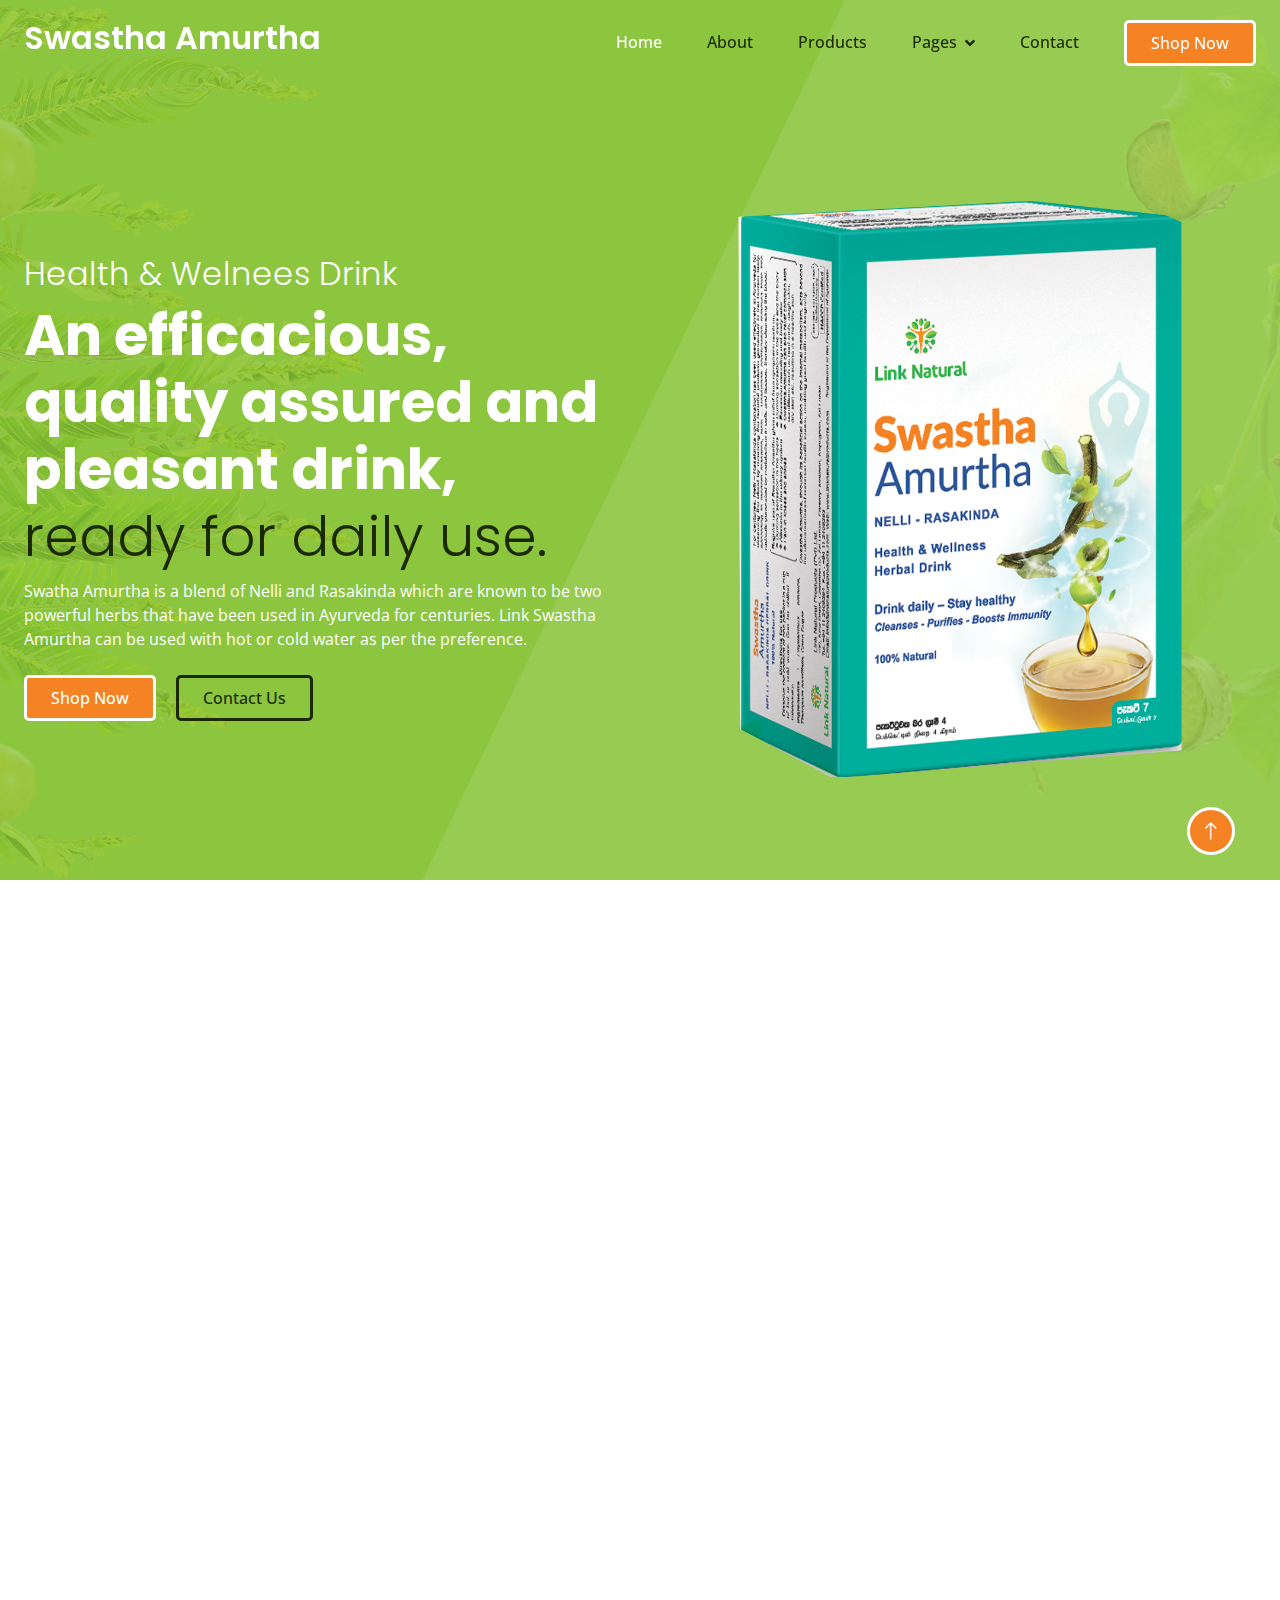
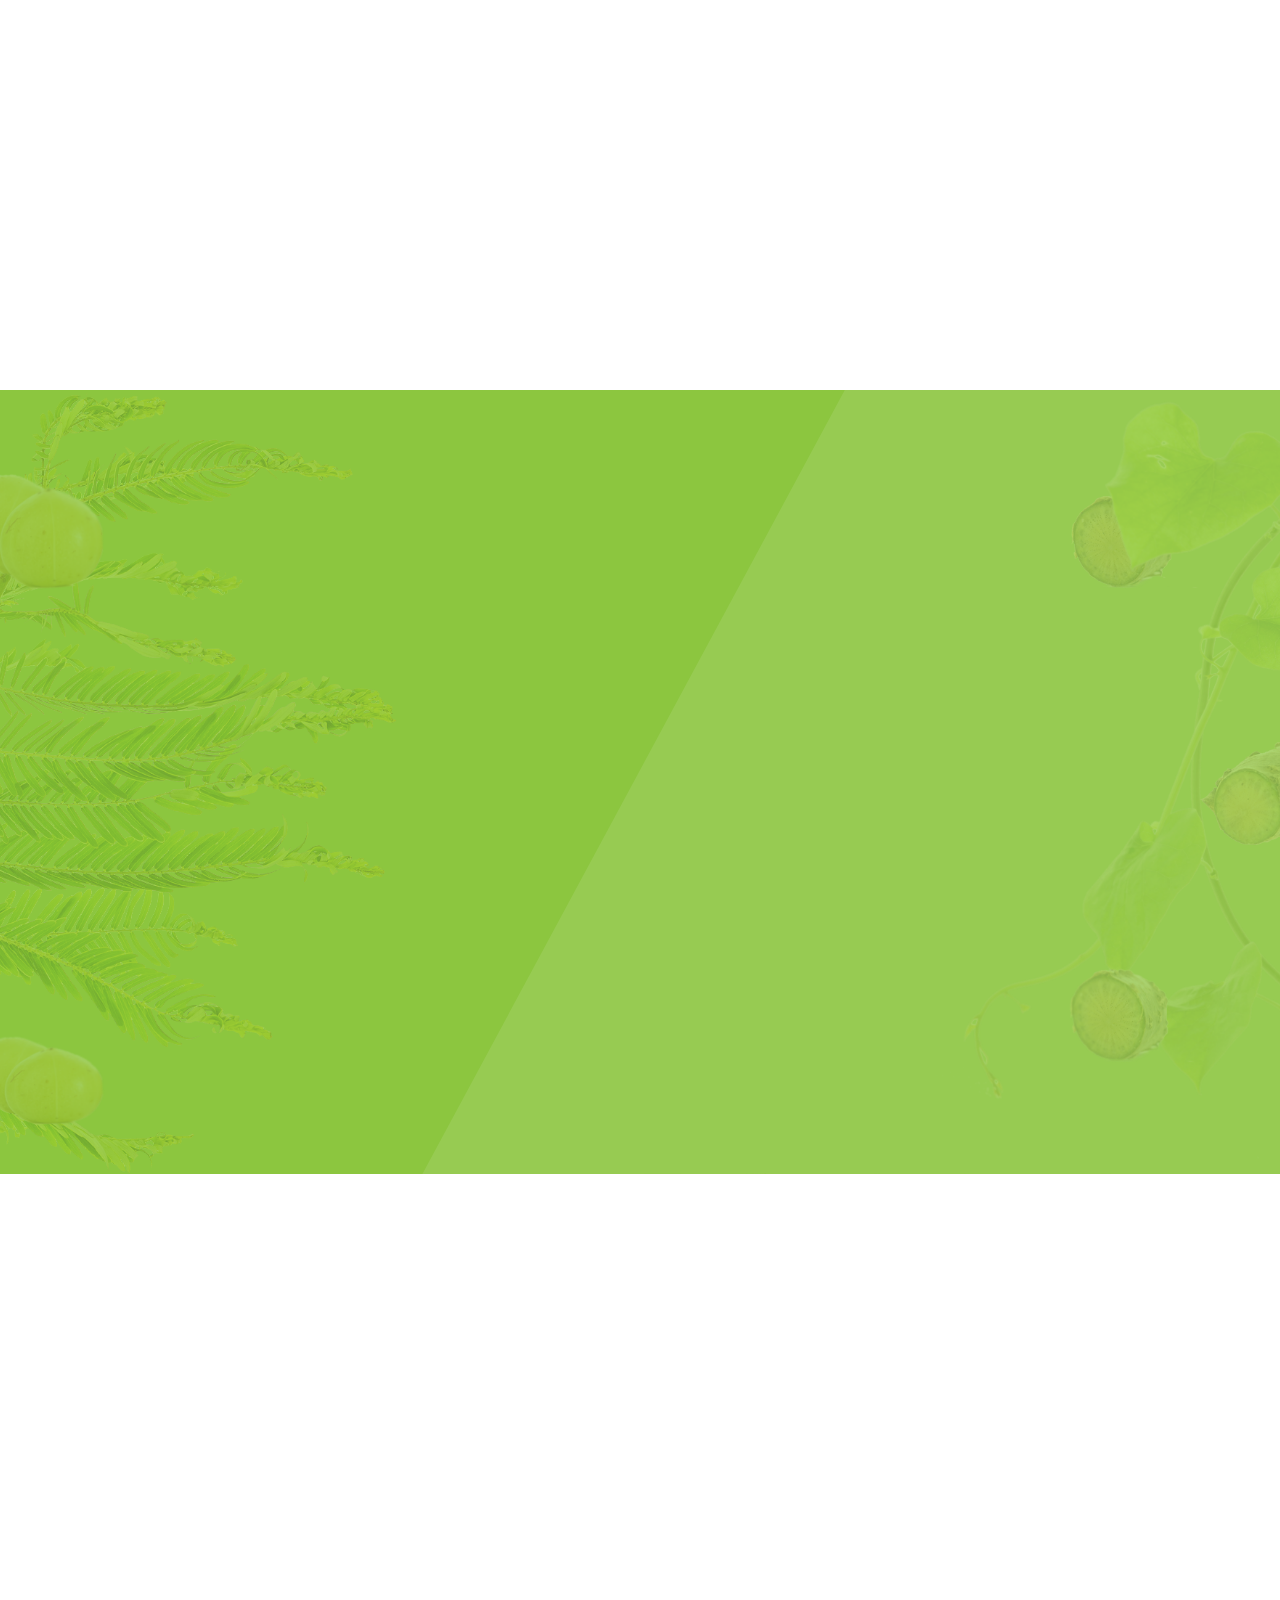
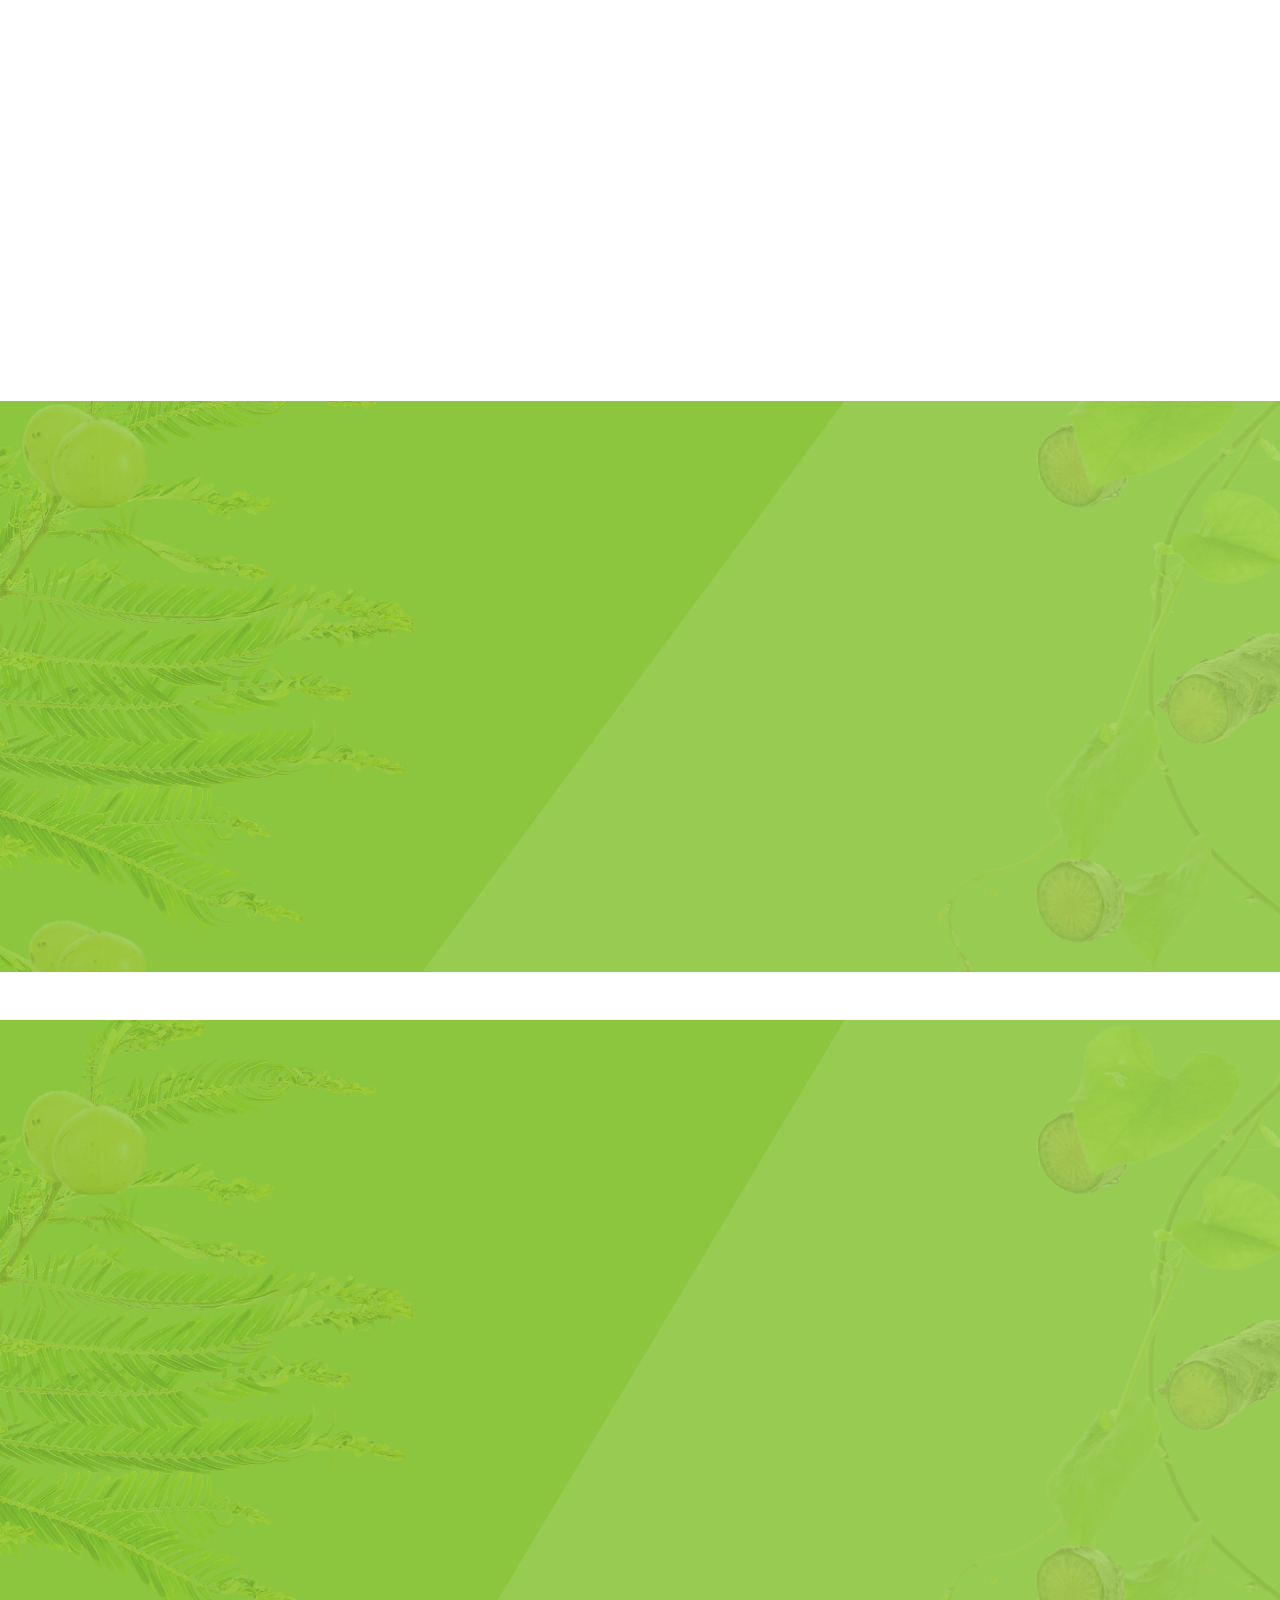
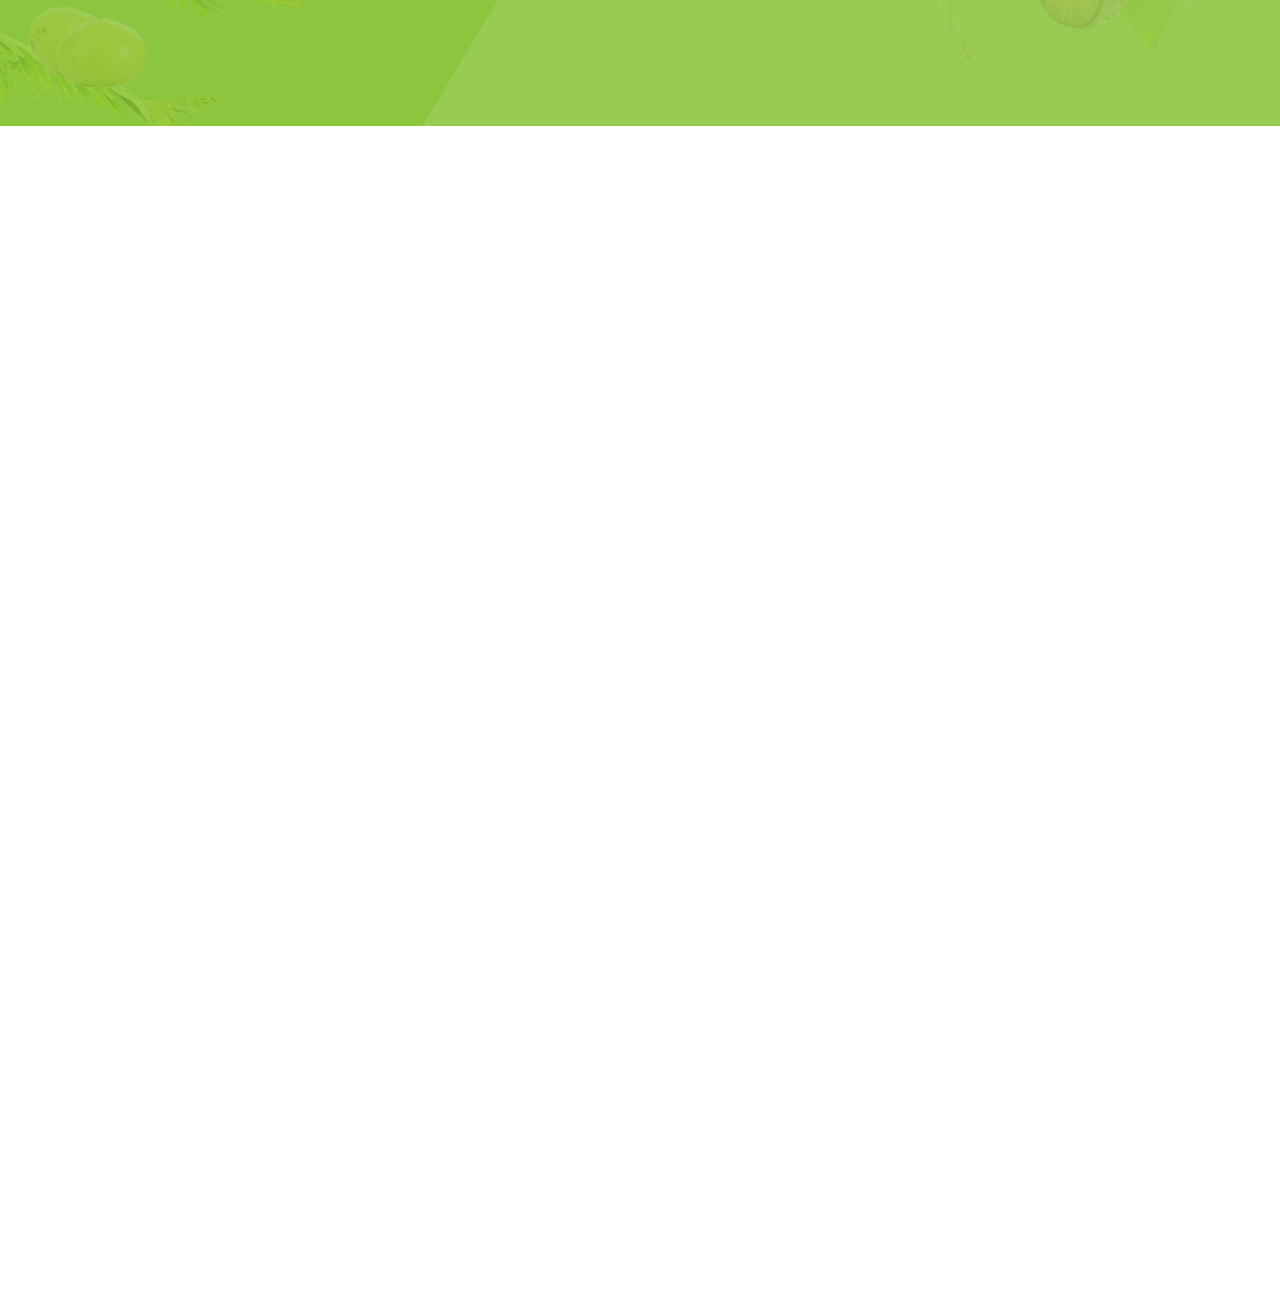
<file: index.html>
<!DOCTYPE html>
<html lang="en">

<head>
    <meta charset="utf-8">
    <title>LINK NATURAL SWASTHA AMURTHA</title>
    <meta content="width=device-width, initial-scale=1.0" name="viewport">
    <meta content="" name="keywords">
    <meta content="" name="description">

    <!-- Favicon -->
    <link href="img/favicon.ico" rel="icon">

    <!-- Google Web Fonts -->
    <link rel="preconnect" href="https://fonts.googleapis.com">
    <link rel="preconnect" href="https://fonts.gstatic.com" crossorigin>
    <link
        href="https://fonts.googleapis.com/css2?family=Open+Sans:wght@400;500&family=Poppins:wght@200;600;700&display=swap"
        rel="stylesheet">

    <!-- Icon Font Stylesheet -->
    <link href="https://cdnjs.cloudflare.com/ajax/libs/font-awesome/5.10.0/css/all.min.css" rel="stylesheet">
    <link href="https://cdn.jsdelivr.net/npm/bootstrap-icons@1.4.1/font/bootstrap-icons.css" rel="stylesheet">

    <!-- Libraries Stylesheet -->
    <link href="lib/animate/animate.min.css" rel="stylesheet">
    <link href="lib/owlcarousel/assets/owl.carousel.min.css" rel="stylesheet">

    <!-- Customized Bootstrap Stylesheet -->
    <link href="css/bootstrap.min.css" rel="stylesheet">

    <!-- Template Stylesheet -->
    <link href="css/style.css" rel="stylesheet">
</head>

<body>
    <!-- Spinner Start -->
    <div id="spinner"
        class="show bg-white position-fixed translate-middle w-100 vh-100 top-50 start-50 d-flex align-items-center justify-content-center">
        <div class="spinner-grow text-primary" style="width: 3rem; height: 3rem;" role="status">
            <span class="sr-only">Loading...</span>
        </div>
    </div>
    <!-- Spinner End -->


<!-- Navbar Start -->
    <div class="container-fluid sticky-top">
        <div class="container">
            <nav class="navbar navbar-expand-lg navbar-light p-0">
                <a href="index.html" class="navbar-brand">
                    <h2 class="text-white">Swastha Amurtha</h2>
                </a>
                <button type="button" class="navbar-toggler ms-auto me-0" data-bs-toggle="collapse"
                    data-bs-target="#navbarCollapse">
                    <span class="navbar-toggler-icon"></span>
                </button>
                <div class="collapse navbar-collapse" id="navbarCollapse">
                    <div class="navbar-nav ms-auto">
                        <a href="index.html" class="nav-item nav-link active">Home</a>
                        <a href="about.html" class="nav-item nav-link">About</a>
                        <a href="product.html" class="nav-item nav-link">Products</a>
                        <div class="nav-item dropdown">
                            <a href="#" class="nav-link dropdown-toggle" data-bs-toggle="dropdown">Pages</a>
                            <div class="dropdown-menu bg-light mt-2">
                                <a href="feature.html" class="dropdown-item">Features</a>
                                <a href="how-to-use.html" class="dropdown-item">How To Use</a>
                                <a href="testimonial.html" class="dropdown-item">Testimonial</a>
                                <a href="blog.html" class="dropdown-item">Blog Articles</a>
                                <a href="404.html" class="dropdown-item">404 Page</a>
                            </div>
                        </div>
                        <a href="contact.html" class="nav-item nav-link">Contact</a>
                    </div>
                    <a href="https://estore.linknaturalproducts.com/products/link-swastha-amurtha-" class="btn btn-dark py-2 px-4 d-none d-lg-inline-block" target="_blank">Shop Now</a>
                </div>
            </nav>
        </div>
    </div>
    <!-- Navbar End -->


    <!-- Hero Start -->
    <div class="container-fluid bg-primary hero-header mb-5">
        <div class="container">
            <div class="row g-5 align-items-center">
                <div class="col-lg-6 text-center text-lg-start">
                    <h2 class="fw-light text-white animated slideInRight">Health & Welnees Drink</h2>
                    <h1 class="display-4 text-white animated slideInRight">An efficacious, quality assured and pleasant drink,<span class="fw-light text-dark"> ready for daily use.</span></h1>
                    <p class="text-white mb-4 animated slideInRight">Swatha Amurtha is a blend of Nelli and Rasakinda which are known to be two powerful herbs that have been used in Ayurveda for centuries. Link Swastha Amurtha can be used with hot or cold water as per the preference.</p>
                    <a href="" class="btn btn-dark py-2 px-4 me-3 animated slideInRight">Shop Now</a>
                    <a href="" class="btn btn-outline-dark py-2 px-4 animated slideInRight">Contact Us</a>
                </div>
                <div class="col-lg-6">
                    <img class="img-fluid animated pulse infinite" src="img/shampoo.png" alt="">
                </div>
            </div>
        </div>
    </div>
    <!-- Hero End -->


    <!-- Feature Start -->
    <div class="container-fluid py-5">
        <div class="container">
            <div class="row g-4">
                <div class="col-lg-4 wow fadeIn" data-wow-delay="0.1s">
                    <div class="feature-item position-relative bg-primary text-center p-3">
                        <div class="border py-5 px-3">
                            <i class="fa fa-leaf fa-3x text-dark mb-4"></i>
                            <h5 class="text-white mb-0">100% Natural</h5>
                        </div>
                    </div>
                </div>
                <div class="col-lg-4 wow fadeIn" data-wow-delay="0.3s">
                    <div class="feature-item position-relative bg-primary text-center p-3">
                        <div class="border py-5 px-3">
                            <i class="fa fa-tint-slash fa-3x text-dark mb-4"></i>
                            <h5 class="text-white mb-0">Hot or Cold Beverage </h5>
                        </div>
                    </div>
                </div>
                <div class="col-lg-4 wow fadeIn" data-wow-delay="0.5s">
                    <div class="feature-item position-relative bg-primary text-center p-3">
                        <div class="border py-5 px-3">
                            <i class="fa fa-times fa-3x text-dark mb-4"></i>
                            <h5 class="text-white mb-0">Strengthens your Immunity </h5>
                        </div>
                    </div>
                </div>
            </div>
        </div>
    </div>
    <!-- Feature End -->


    <!-- About Start -->
    <div class="container-fluid py-5">
        <div class="container">
            <div class="row g-5 align-items-center">
                <div class="col-lg-6 wow fadeIn" data-wow-delay="0.1s">
                    <img class="img-fluid animated pulse infinite" src="img/shampoo-1.png">
                </div>
                <div class="col-lg-6 wow fadeIn" data-wow-delay="0.5s">
                    <h1 class="text-primary mb-4">What is <span class="text-primary mb-4">Swastha Amurtha</span></h1>
                    <p class="mb-4">After extensive research, Link Natural has developed Nelli-Rasakinda as “Swastha Amrutha” – an efficacious, quality assured and pleasant drink, ready for daily use. It cleanses/detoxifies the body, cools the body, strengthen the immunity and promotes good health and longevity.</p>
                    <p class="mb-4">This water-soluble product is manufactured using authenticated good quality dried plants and the unique technology of Link Natural, based on a scientifically optimized process protocol. This protocol is now the exclusive property of Link Natural Products.</p>
                    
                </div>
            </div>
        </div>
    </div>
    <!-- About End -->


    <!-- Deal Start -->
    <div class="container-fluid deal bg-primary my-5 py-5">
        <div class="container py-5">
            <div class="row g-5 align-items-center">
                <div class="col-lg-6 wow fadeIn" data-wow-delay="0.1s">
                    <img class="img-fluid animated pulse infinite" src="img/shampoo-2.png">
                </div>
                <div class="col-lg-6 wow fadeIn" data-wow-delay="0.5s">
                    <div class="bg-white text-center p-4">
                        <div class="border p-4">
                            <p class="mb-2"></p>
                            <h2 class="fw-bold text-uppercase mb-4">A months worth of Swastha Amurtha</h2>
                            <h1 class="display-4 text-primary mb-4">Rs 700</h1>
                            <h5>Free Shipping*</h5>
                            
                            <a class="btn btn-primary py-2 px-4" href="">Shop Now</a>
                        </div>
                    </div>
                </div>
            </div>
        </div>
    </div>
    <!-- Deal End -->


    <!-- Feature Start -->
    <div class="container-fluid py-5">
        <div class="container">
            <div class="mx-auto text-center wow fadeIn" data-wow-delay="0.1s" style="max-width: 600px;">
                <h1 class="text-primary mb-3"><span class="fw-light text-dark">Effective relief from the following common ailments is provided with regular use of</span> Swastha Amurtha</h1>
                <p class="mb-5"></p>
            </div>
            <div class="row g-4 align-items-center">
                <div class="col-lg-4 wow fadeIn" data-wow-delay="0.3s">
                    <div class="row g-5">
                        <div class="col-12 d-flex">
                            <div class="btn-square rounded-circle border flex-shrink-0"
                                style="width: 80px; height: 80px;">
                                <i class="fa fa-check fa-2x text-primary"></i>
                            </div>
                            <div class="ps-3">
                                <h5>Burning sensation in the heels & heel fissures.</h5>
                                <hr class="w-25 bg-primary my-2">
                                
                            </div>
                        </div>
                        <div class="col-12 d-flex">
                            <div class="btn-square rounded-circle border flex-shrink-0"
                                style="width: 80px; height: 80px;">
                                <i class="fa fa-check fa-2x text-primary"></i>
                            </div>
                            <div class="ps-3">
                                <h5>Burning sensation in the eyes and the body</h5>
                                <hr class="w-25 bg-primary my-2">
                                
                            </div>
                        </div>
                        <div class="col-12 d-flex">
                            <div class="btn-square rounded-circle border flex-shrink-0"
                                style="width: 80px; height: 80px;">
                                <i class="fa fa-check fa-2x text-primary"></i>
                            </div>
                            <div class="ps-3">
                                <h5>Excessive sweating and body odour</h5>
                                <hr class="w-25 bg-primary my-2">
                                
                            </div>
                        </div>
                    </div>
                </div>
                <div class="col-lg-4 wow fadeIn" data-wow-delay="0.1s">
                    <img class="img-fluid animated pulse infinite" src="img/shampoo.png">
                </div>
                <div class="col-lg-4 wow fadeIn" data-wow-delay="0.5s">
                    <div class="row g-5">
                        <div class="col-12 d-flex">
                            <div class="btn-square rounded-circle border flex-shrink-0"
                                style="width: 80px; height: 80px;">
                                <i class="fa fa-check fa-2x text-primary"></i>
                            </div>
                            <div class="ps-3">
                                <h5>Burning sensation in the stomach</h5>
                                <hr class="w-25 bg-primary my-2">
                                
                            </div>
                        </div>
                        <div class="col-12 d-flex">
                            <div class="btn-square rounded-circle border flex-shrink-0"
                                style="width: 80px; height: 80px;">
                                <i class="fa fa-check fa-2x text-primary"></i>
                            </div>
                            <div class="ps-3">
                                <h5>Common skin conditions such as heat rash, rough skin, dry skin etc. resulting in a healthy skin</h5>
                                <hr class="w-25 bg-primary my-2">
                                
                            </div>
                        </div>
                        <div class="col-12 d-flex">
                            <div class="btn-square rounded-circle border flex-shrink-0"
                                style="width: 80px; height: 80px;">
                                <i class="fa fa-check fa-2x text-primary"></i>
                            </div>
                            <div class="ps-3">
                                <h5>Ailments in the urinary system</h5>
                                <hr class="w-25 bg-primary my-2">
                                
                            </div>
                        </div>
                    </div>
                </div>
            </div>
        </div>
    </div>
    <!-- Feature End -->


    <!-- How To Use Start -->
    <div class="container-fluid how-to-use bg-primary my-5 py-5">
        <div class="container text-white py-5">
            <div class="mx-auto text-center wow fadeIn" data-wow-delay="0.1s" style="max-width: 600px;">
                <h1 class="text-white mb-3"><span class="fw-light text-dark">How To Use</span> Link Natural
                    <span class="fw-light text-dark">Swastha Amurtha</span></h1>
                <p class="mb-5"></p>
            </div>
            <div class="row g-5">
                <div class="col-lg-4 text-center wow fadeIn" data-wow-delay="0.1s">
                    <div class="btn-square rounded-circle border mx-auto mb-4" style="width: 120px; height: 120px;">
                        <i class="fa fa-home fa-3x text-dark"></i>
                    </div>
                    <h5 class="text-white">Swastha Amrutha comes to the consumer as free flowing water-soluble granules. </h5>
                    <hr class="w-25 bg-light my-2 mx-auto">
                    <span></span>
                </div>
                <div class="col-lg-4 text-center wow fadeIn" data-wow-delay="0.3s">
                    <div class="btn-square rounded-circle border mx-auto mb-4" style="width: 120px; height: 120px;">
                        <i class="fa fa-home fa-3x text-dark"></i>
                    </div>
                    <h5 class="text-white">Drink As a Cold Breverage</h5>
                    <hr class="w-25 bg-light my-2 mx-auto">
                    <span>To enjoy as a chilled drink, dissolve a sachet in a cup of water (100ml)  and refrigerate/add ice.</span>
                </div>
                <div class="col-lg-4 text-center wow fadeIn" data-wow-delay="0.5s">
                    <div class="btn-square rounded-circle border mx-auto mb-4" style="width: 120px; height: 120px;">
                        <i class="fa fa-home fa-3x text-dark"></i>
                    </div>
                    <h5 class="text-white">Drink As a Hot Breverage</h5>
                    <hr class="w-25 bg-light my-2 mx-auto">
                    <span>To enjoy as a hot drink, dissolve the content of one sachet in a cup of hot water (100ml).</span>
                </div>
            </div>
        </div>
    </div>
    <!-- How To Use End -->


    


    <!-- Testimonial Start -->
    <div class="container-fluid testimonial bg-primary my-5 py-5">
        <div class="container text-white py-5">
            <div class="mx-auto text-center wow fadeIn" data-wow-delay="0.1s" style="max-width: 600px;">
                <h1 class="text-white mb-3">What Our Customer Said <span class="fw-light text-dark">About Swastha Amurtha</span></h1>
                <p class="mb-5"></p>
            </div>
            <div class="row justify-content-center">
                <div class="col-lg-8">
                    <div class="owl-carousel testimonial-carousel wow fadeIn" data-wow-delay="0.1s">
                        <div class="testimonial-item text-center" data-dot="1">
                            <img class="img-fluid border p-2" src="img/testimonial-1.png" alt="">
                            <h5 class="fw-light lh-base text-white">ස්වස්ථ අමෘත මම  මාස 3ක සිට පාවිච්චි කරනවා. ඇගේ උෂ්ණ ගතියට තමයි මම ස්වස්ථ අමෘත පාවිච්චි කරන්න ගත්තේ. මට ලොකු වෙනසක් දැනෙනවා දැන්. මට රස්නේ ඉන්න අමාරුයි, ඇග කසනවා, රතු වෙනවා. දැන් ඒ  ගතිය ගොඩාක්ම අඩුවෙලා ස්වස්ථ අමෘත පාවිච්චි කරන නිසා. බොහොම ස්තුතියි මේ වගේ නිෂ්පාදනයක් හදුන්වා දුන්නට. </h5>
                            <h5 class="mb-1">Shehani Mawathahgama</h5>
                            <h6 class="fw-light text-white fst-italic mb-0">Raddoluhgama</h6>
                        </div>
                        <div class="testimonial-item text-center" data-dot="2">
                            <img class="img-fluid border p-2" src="img/testimonial-2.png" alt="">
                            <h5 class="fw-light lh-base text-white">අපි  ස්වස්ථ අමෘත  පාවිච්චි කරන්න ගත්තේ ලගකදි ඉදන් .අපේ නෝනා ඇග  සිසිල් කරන පානයක් කිව්ව නිසා අපි මුලින්ම ටිකක් ගෙනාවා. පැහැදිලි වෙනසක් තියෙනවා. සරලවම කිව්වොත් දැන් හැමෝටම ඒකට ඇබ්බැහි වෙලා.ස්වස්ථ අමෘත බෙහෙවින්ම සුපිරි පානයක්.</h5>
                            <h5 class="mb-1">අරුණ කුමාර දිසානායක</h5>
                            <h6 class="fw-light text-white fst-italic mb-0"></h6>
                        </div>
                        <div class="testimonial-item text-center" data-dot="3">
                            <img class="img-fluid border p-2" src="img/testimonial-2.png" alt="">
                            <h5 class="fw-light lh-base text-white">ආයුර්වේද වෛද්‍යවරයෙකු අනිකුත් බෙහෙත් සමග මට නෙල්ලි රසකිඳ පානය කරන්න කිව්වා මෙම නිෂ්පාදන පිළිබඳ දැනගත්තට පස්සේ මං දිගටම පාවිච්චි කරනවා.</h5>
                            <h5 class="mb-1">J.D. Kaushalya</h5>
                            <h6 class="fw-light text-white fst-italic mb-0">Borella</h6>
                        </div>
                    </div>
                </div>
            </div>
        </div>
    </div>
    <!-- Testimonial End -->


    <!-- Blog Start -->
    <div class="container-fluid py-5">
        <div class="container">
            <div class="mx-auto text-center wow fadeIn" data-wow-delay="0.1s" style="max-width: 600px;">
                <h1 class="text-primary mb-3"><span class="fw-light text-dark">From Our</span> Blog Articles</h1>
                <p class="mb-5"></p>
            </div>
            <div class="row g-4">
                <div class="col-md-6 col-lg-4 wow fadeIn" data-wow-delay="0.1s">
                    <div class="blog-item border h-100 p-4">
                        <img class="img-fluid mb-4" src="img/blog-1.jpg" alt="">
                        <a href="" class="h5 lh-base d-inline-block">How We Make Swastha Amurtha</a>
                        <div class="d-flex text-black-50 mb-2">
                            <div class="pe-3">
                                <small class="fa fa-eye me-1"></small>
                                <small>View Count</small>
                            </div>
                            <div class="pe-3">
                                <small class="fa fa-comments me-1"></small>
                                <small>Comments</small>
                            </div>
                        </div>
                        <p class="mb-4">Read about the detailed process of how your favorite welness drink gets made</p>
                        <a href="" class="btn btn-outline-primary px-3">Read More</a>
                    </div>
                </div>
                <div class="col-md-6 col-lg-4 wow fadeIn" data-wow-delay="0.3s">
                    <div class="blog-item border h-100 p-4">
                        <img class="img-fluid mb-4" src="img/blog-2.jpg" alt="">
                        <a href="" class="h5 lh-base d-inline-block">Other Benefits</a>
                        <div class="d-flex text-black-50 mb-2">
                            <div class="pe-3">
                                <small class="fa fa-eye me-1"></small>
                                <small>View Count</small>
                            </div>
                            <div class="pe-3">
                                <small class="fa fa-comments me-1"></small>
                                <small>Comments</small>
                            </div>
                        </div>
                        <p class="mb-4">Read about what other benefits you get from Swastha Amurtha</p>
                        <a href="" class="btn btn-outline-primary px-3">Read More</a>
                    </div>
                </div>
                <div class="col-md-6 col-lg-4 wow fadeIn" data-wow-delay="0.5s">
                    <div class="blog-item border h-100 p-4">
                        <img class="img-fluid mb-4" src="img/blog-3.jpg" alt="">
                        <a href="" class="h5 lh-base d-inline-block">How we grow our own Ingrediants</a>
                        <div class="d-flex text-black-50 mb-2">
                            <div class="pe-3">
                                <small class="fa fa-eye me-1"></small>
                                <small>View Count</small>
                            </div>
                            <div class="pe-3">
                                <small class="fa fa-comments me-1"></small>
                                <small>Comments</small>
                            </div>
                        </div>
                        <p class="mb-4">Read about how we grow our own ingrediants.</p>
                        <a href="" class="btn btn-outline-primary px-3">Read More</a>
                    </div>
                </div>
            </div>
        </div>
    </div>
    <!-- Blog End -->


   
    <!-- Footer Start -->
    <div class="container-fluid bg-white footer">
        <div class="container py-5">
            <div class="row g-5">
                <div class="col-md-6 col-lg-3 wow fadeIn" data-wow-delay="0.1s">
                    <a href="index.html" class="d-inline-block mb-3">
                        <h1 class="text-primary">Swastha Amurtha</h1>
                    </a>
                    <p class="mb-0">A Link Natural Product</p>
                </div>
                <div class="col-md-6 col-lg-3 wow fadeIn" data-wow-delay="0.3s">
                    <h5 class="mb-4">Get In Touch</h5>
                    <p><i class="fa fa-map-marker-alt me-3"></i>PO Box2, Malinda, Kapugoda, Sri Lanka.</p>
                    <p><i class="fa fa-phone-alt me-3"></i>+94 115 60 60 60</p>
                    <p><i class="fa fa-envelope me-3"></i>info@linknaturalproducts.com</p>
                    <div class="d-flex pt-2">
                        
                        <a class="btn btn-square btn-outline-primary me-1" href=""><i class="fab fa-facebook-f"></i></a>
                        <a class="btn btn-square btn-outline-primary me-1" href=""><i class="fab fa-instagram"></i></a>
                        <a class="btn btn-square btn-outline-primary me-1" href=""><i class="fab fa-linkedin-in"></i></a>
                    </div>
                </div>
                <div class="col-md-6 col-lg-3 wow fadeIn" data-wow-delay="0.5s">
                    <h5 class="mb-4">Our Products</h5>
                    <a class="btn btn-link" href="">Links Other Products 1</a>
                    <a class="btn btn-link" href="">Links Other Products 2</a>
                    <a class="btn btn-link" href="">Links Other Products 3</a>
                    <a class="btn btn-link" href="">Links Other Products 4</a>
                    <a class="btn btn-link" href="">Links Other Products 5</a>
                </div>
                <div class="col-md-6 col-lg-3 wow fadeIn" data-wow-delay="0.7s">
                    <h5 class="mb-4">Popular Link</h5>
                    <a class="btn btn-link" href="">Link Coperate Website</a>
                    <a class="btn btn-link" href="">Contact Us</a>
                    <a class="btn btn-link" href="">E-Store Link</a>
                    <a class="btn btn-link" href="">About Link Natural</a>
                    <a class="btn btn-link" href="">Testamonials</a>
                </div>
            </div>
        </div>
        <div class="container wow fadeIn" data-wow-delay="0.1s">
            <div class="copyright">
                <div class="row">
                    <div class="col-md-6 text-center text-md-start mb-3 mb-md-0">
                        &copy; <a class="border-bottom" href="#">Link Natural Swastha Amurtha</a>, All Right Reserved.
						<a class="border-bottom" href="https://avanza.lk">Avanza Labs</a>
                    </div>
                </div>
            </div>
        </div>
    </div>
    <!-- Footer End -->


    <!-- Back to Top -->
    <a href="#" class="btn btn-lg btn-primary btn-lg-square back-to-top"><i class="bi bi-arrow-up"></i></a>


    <!-- JavaScript Libraries -->
    <script src="https://ajax.googleapis.com/ajax/libs/jquery/3.6.1/jquery.min.js"></script>
    <script src="https://cdn.jsdelivr.net/npm/bootstrap@5.0.0/dist/js/bootstrap.bundle.min.js"></script>
    <script src="lib/wow/wow.min.js"></script>
    <script src="lib/easing/easing.min.js"></script>
    <script src="lib/waypoints/waypoints.min.js"></script>
    <script src="lib/owlcarousel/owl.carousel.min.js"></script>

    <!-- Template Javascript -->
    <script src="js/main.js"></script>
</body>

</html>
</file>
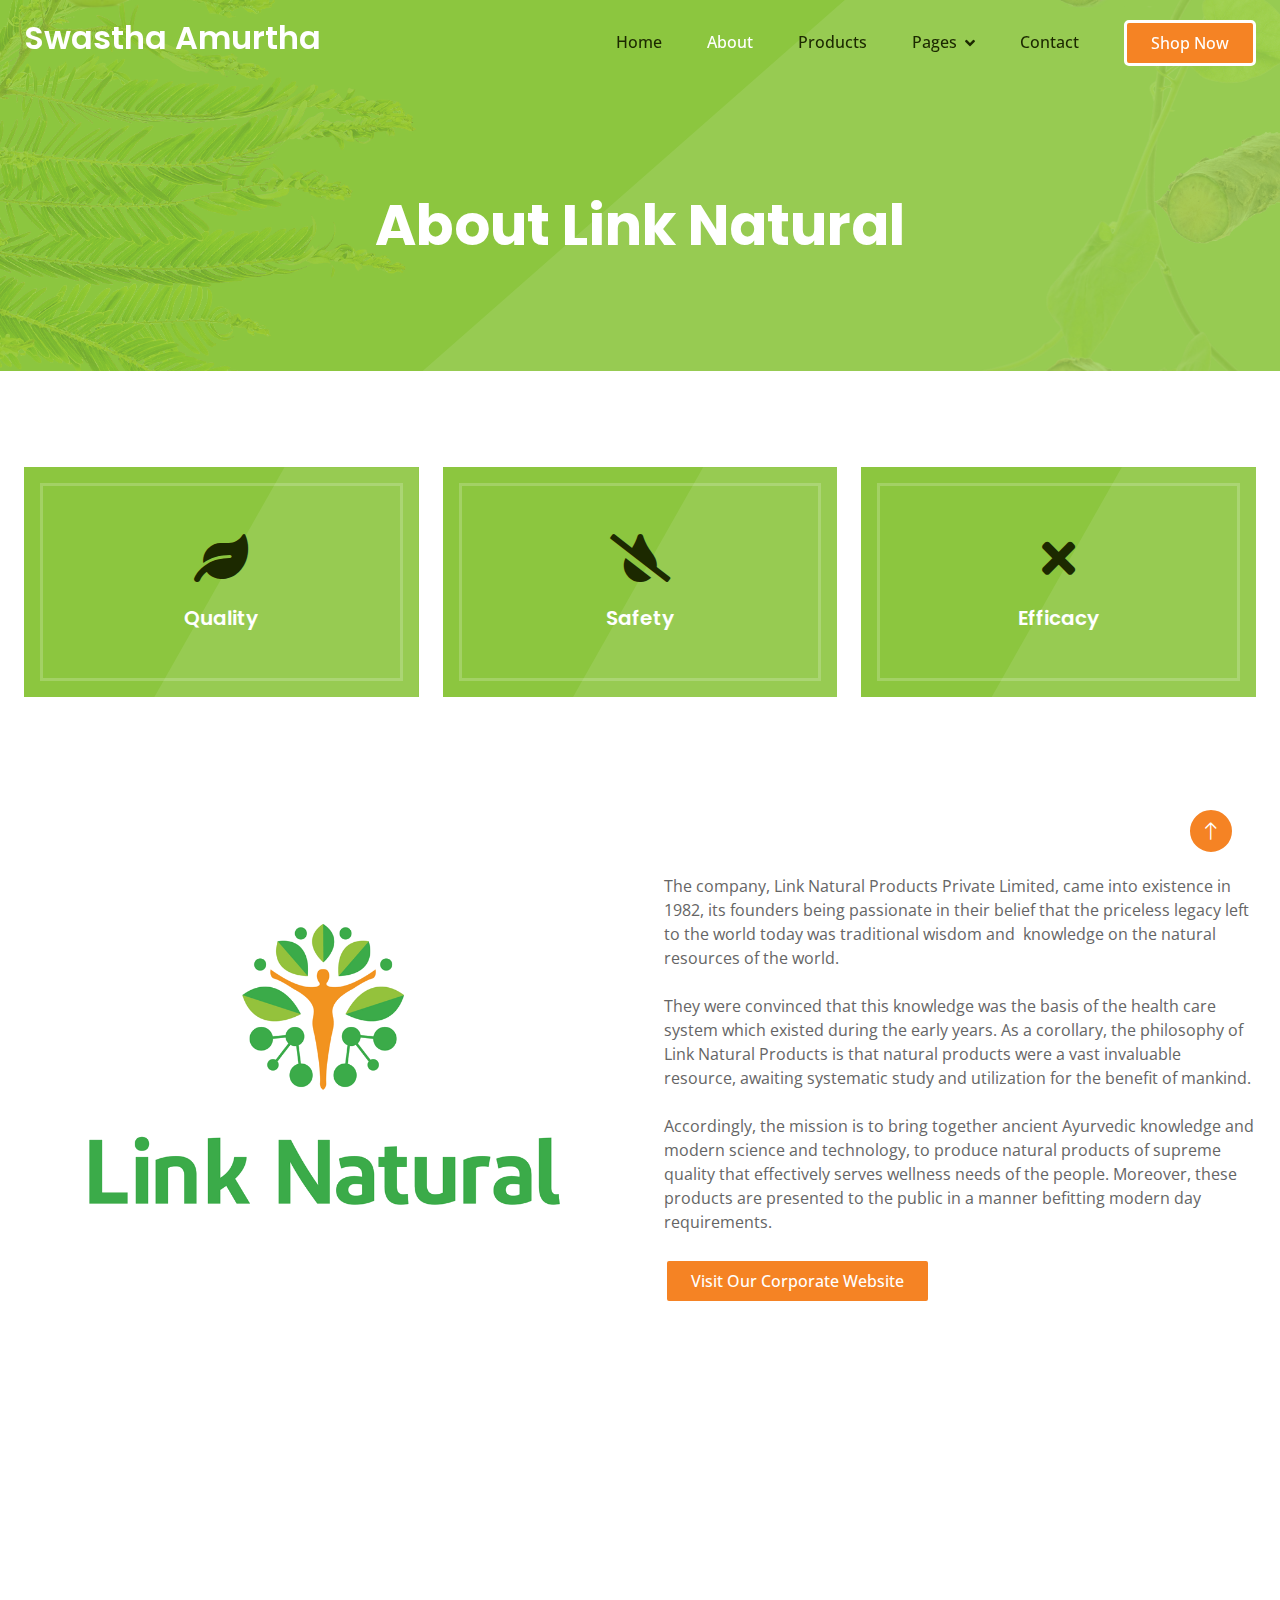
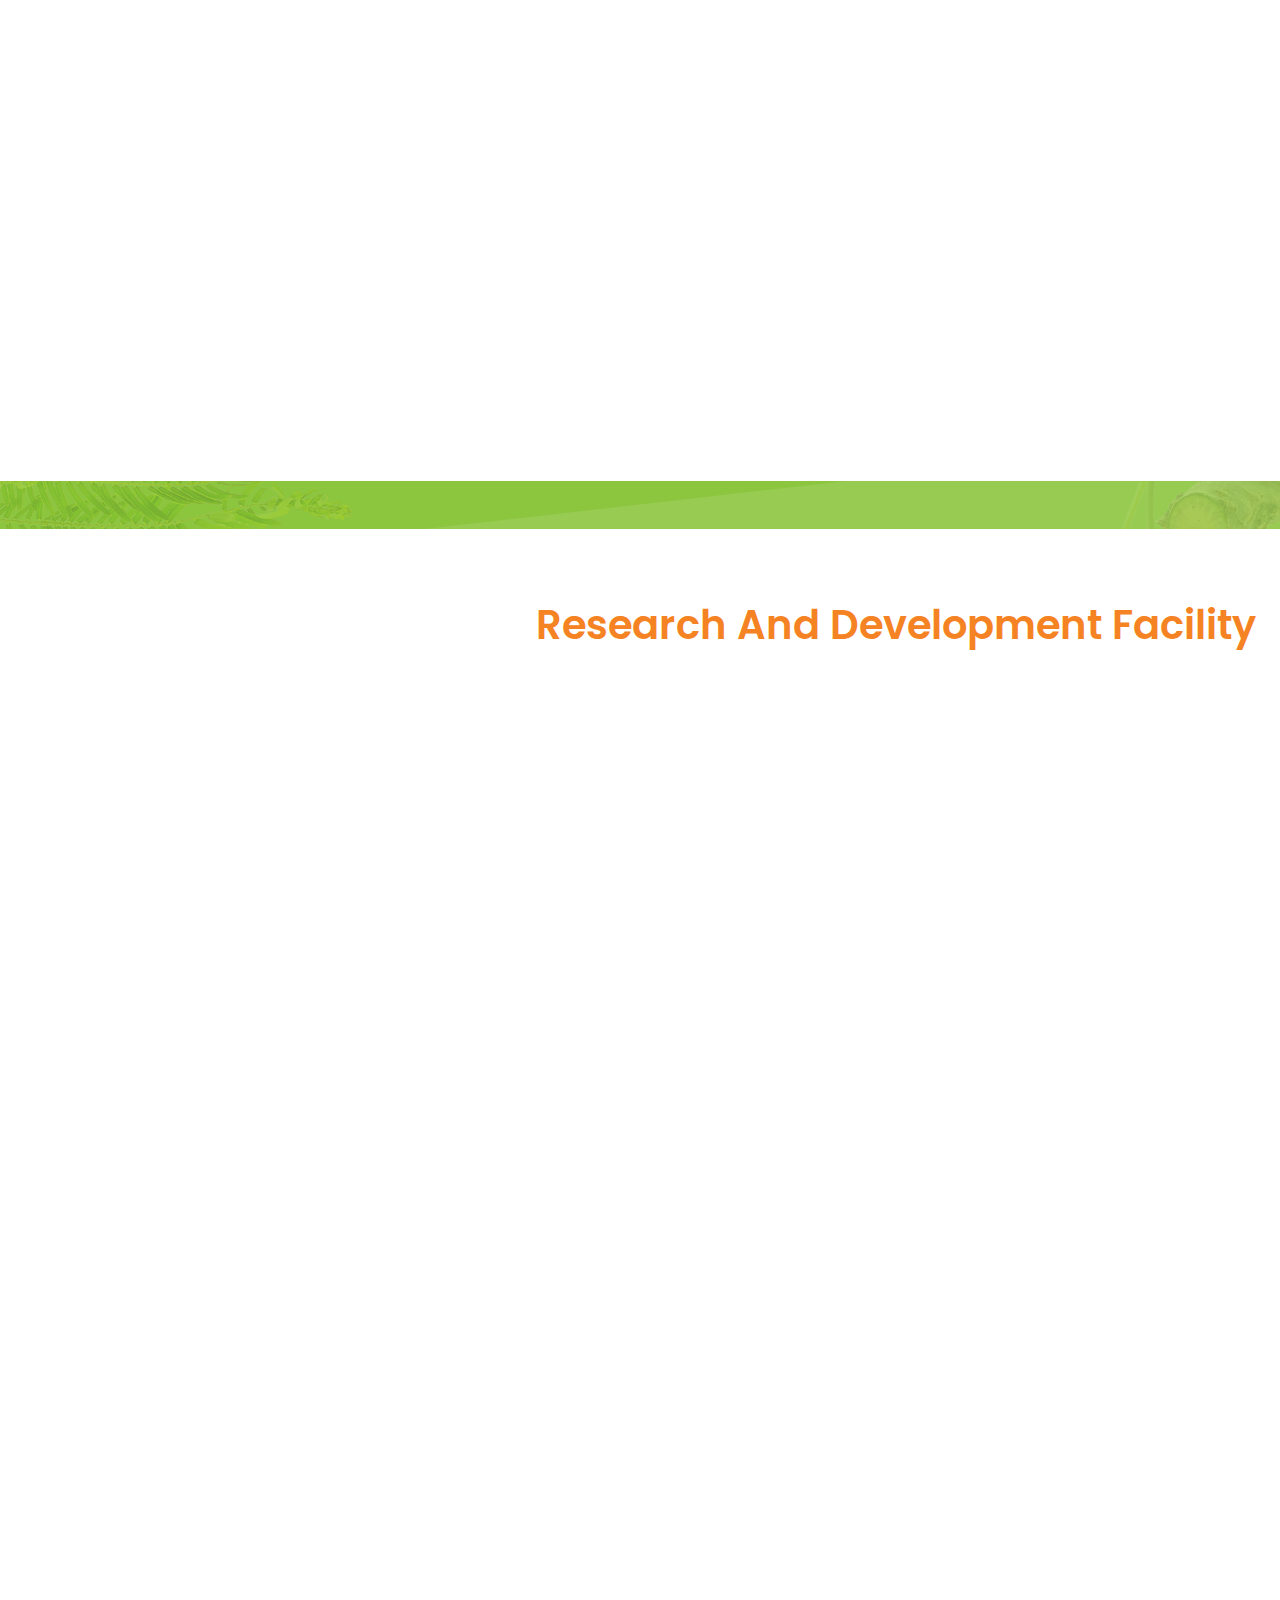
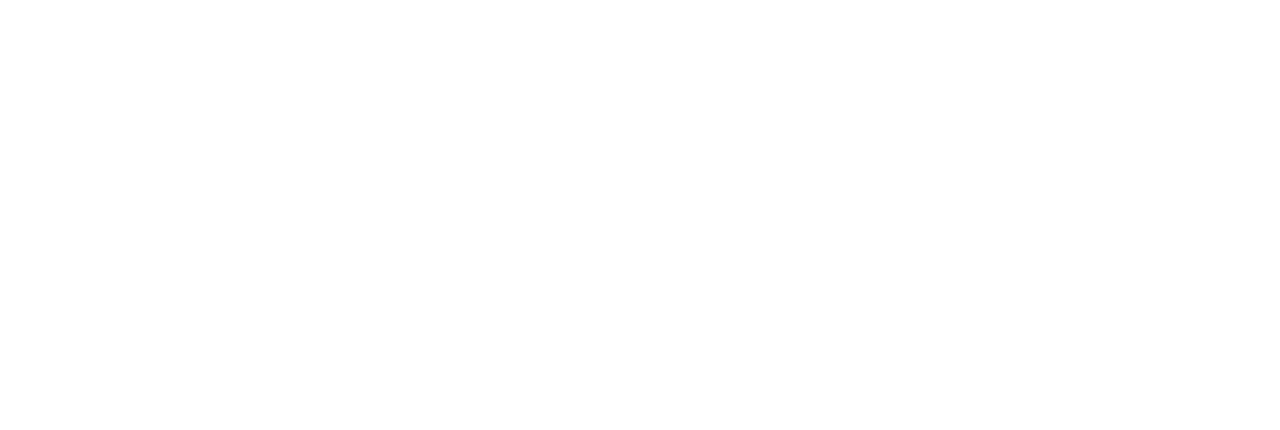
<file: about.html>
<!DOCTYPE html>
<html lang="en">

<head>
    <meta charset="utf-8">
    <title>LINK NATUREAL SWASTHA AMURTHA</title>
    <meta content="width=device-width, initial-scale=1.0" name="viewport">
    <meta content="" name="keywords">
    <meta content="" name="description">

    <!-- Favicon -->
    <link href="img/favicon.ico" rel="icon">

    <!-- Google Web Fonts -->
    <link rel="preconnect" href="https://fonts.googleapis.com">
    <link rel="preconnect" href="https://fonts.gstatic.com" crossorigin>
    <link
        href="https://fonts.googleapis.com/css2?family=Open+Sans:wght@400;500&family=Poppins:wght@200;600;700&display=swap"
        rel="stylesheet">

    <!-- Icon Font Stylesheet -->
    <link href="https://cdnjs.cloudflare.com/ajax/libs/font-awesome/5.10.0/css/all.min.css" rel="stylesheet">
    <link href="https://cdn.jsdelivr.net/npm/bootstrap-icons@1.4.1/font/bootstrap-icons.css" rel="stylesheet">

    <!-- Libraries Stylesheet -->
    <link href="lib/animate/animate.min.css" rel="stylesheet">
    <link href="lib/owlcarousel/assets/owl.carousel.min.css" rel="stylesheet">

    <!-- Customized Bootstrap Stylesheet -->
    <link href="css/bootstrap.min.css" rel="stylesheet">

    <!-- Template Stylesheet -->
    <link href="css/style.css" rel="stylesheet">
</head>

<body>
    <!-- Spinner Start -->
    <div id="spinner"
        class="show bg-white position-fixed translate-middle w-100 vh-100 top-50 start-50 d-flex align-items-center justify-content-center">
        <div class="spinner-grow text-primary" style="width: 3rem; height: 3rem;" role="status">
            <span class="sr-only">Loading...</span>
        </div>
    </div>
    <!-- Spinner End -->


    <!-- Navbar Start -->
    <div class="container-fluid sticky-top">
        <div class="container">
            <nav class="navbar navbar-expand-lg navbar-light p-0">
                <a href="index.html" class="navbar-brand">
                    <h2 class="text-white">Swastha Amurtha</h2>
                </a>
                <button type="button" class="navbar-toggler ms-auto me-0" data-bs-toggle="collapse"
                    data-bs-target="#navbarCollapse">
                    <span class="navbar-toggler-icon"></span>
                </button>
                <div class="collapse navbar-collapse" id="navbarCollapse">
                    <div class="navbar-nav ms-auto">
                        <a href="index.html" class="nav-item nav-link">Home</a>
                        <a href="about.html" class="nav-item nav-link active">About</a>
                        <a href="product.html" class="nav-item nav-link">Products</a>
                        <div class="nav-item dropdown">
                            <a href="#" class="nav-link dropdown-toggle" data-bs-toggle="dropdown">Pages</a>
                            <div class="dropdown-menu bg-light mt-2">
                                <a href="feature.html" class="dropdown-item">Features</a>
                                <a href="how-to-use.html" class="dropdown-item">How To Use</a>
                                <a href="testimonial.html" class="dropdown-item">Testimonial</a>
                                <a href="blog.html" class="dropdown-item">Blog Articles</a>
                                <a href="404.html" class="dropdown-item">404 Page</a>
                            </div>
                        </div>
                        <a href="contact.html" class="nav-item nav-link">Contact</a>
                    </div>
                    <a href="" class="btn btn-dark py-2 px-4 d-none d-lg-inline-block">Shop Now</a>
                </div>
            </nav>
        </div>
    </div>
    <!-- Navbar End -->


    <!-- Hero Start -->
    <div class="container-fluid bg-primary hero-header mb-5">
        <div class="container text-center">
            <h1 class="display-4 text-white mb-3 animated slideInDown">About Link Natural</h1>
        </div>
    </div>
    <!-- Hero End -->


    <!-- Feature Start -->
    <div class="container-fluid py-5">
        <div class="container">
            <div class="row g-4">
                <div class="col-lg-4 wow fadeIn" data-wow-delay="0.1s">
                    <div class="feature-item position-relative bg-primary text-center p-3">
                        <div class="border py-5 px-3">
                            <i class="fa fa-leaf fa-3x text-dark mb-4"></i>
                            <h5 class="text-white mb-0">Quality</h5>
                        </div>
                    </div>
                </div>
                <div class="col-lg-4 wow fadeIn" data-wow-delay="0.3s">
                    <div class="feature-item position-relative bg-primary text-center p-3">
                        <div class="border py-5 px-3">
                            <i class="fa fa-tint-slash fa-3x text-dark mb-4"></i>
                            <h5 class="text-white mb-0">Safety</h5>
                        </div>
                    </div>
                </div>
                <div class="col-lg-4 wow fadeIn" data-wow-delay="0.5s">
                    <div class="feature-item position-relative bg-primary text-center p-3">
                        <div class="border py-5 px-3">
                            <i class="fa fa-times fa-3x text-dark mb-4"></i>
                            <h5 class="text-white mb-0">Efficacy</h5>
                        </div>
                    </div>
                </div>
            </div>
        </div>
    </div>
    <!-- Feature End -->


    <!-- About Start -->
    <div class="container-fluid py-5">
        <div class="container">
            <div class="row g-5 align-items-center">
                <div class="col-lg-6 wow fadeIn" data-wow-delay="0.1s">
                    <img class="img-fluid animated pulse infinite" src="img/lnp.png">
                </div>
                <div class="col-lg-6 wow fadeIn" data-wow-delay="0.5s">
                    <p class="mb-4">The company, Link Natural Products Private Limited, came into existence in 1982, its founders 
					being passionate in their belief that the priceless legacy left to the world today was traditional wisdom and 
					knowledge on the natural resources of the world.​</p>
                    <p class="mb-4">They were convinced that this knowledge was the basis of the health care system which existed 
					during the early years. As a corollary, the philosophy of Link Natural Products is that natural products were 
					a vast invaluable resource, awaiting systematic study and utilization for the benefit of mankind.</p>
					<p class="mb-4">Accordingly, the mission is to bring together ancient Ayurvedic knowledge and modern science 
					and technology, to produce natural products of supreme quality that effectively serves wellness needs of the people.
					Moreover, these products are presented to the public in a manner befitting modern day requirements.​</p>
                    <a class="btn btn-primary py-2 px-4" href="https://linknaturalproducts.com/" target="_blank">Visit Our Corporate Website</a>
                </div>
            </div>
        </div>
    </div>
    <!-- About End -->
	
	<!-- Product Start -->
	<div class="container-fluid py-5">
        <div class="container">
            <div class="mx-auto text-center wow fadeIn" data-wow-delay="0.1s" style="max-width: 600px;">
			<h1 class="text-primary mb-4">Vision</h1>
                <p class="mb-5">“To be a world-class manufacturer and supplier of highest quality Ayurveda Pharmaceuticals, Herbal Health Care products, Herbal Personal Care products, Essential Oils and Oleoresins."​</p>
            </div>
        </div>
    </div>
    <!-- Product End -->
	
	<!-- Product Start -->
	<div class="container-fluid py-5">
        <div class="container">
            <div class="mx-auto text-center wow fadeIn" data-wow-delay="0.1s" style="max-width: 600px;">
			<h1 class="text-primary mb-4">Mission</h1>
                <p class="mb-5">​To provide safe and effective Ayurveda Pharmaceuticals, Herbal Health Care products, Essential Oils and Oleoresins of the highest quality and integrity
				through the integration of ancient Ayurvedic wisdom with modern technology and scientific management systems for the improvement of health and longevity of people.</p>
            </div>
        </div>
    </div>
    <!-- Product End -->


    <!-- Newsletter Start -->
    <div class="container-fluid newsletter bg-primary py-4 my-4">
    </div>
    <!-- Newsletter End -->

<!-- R&D Start -->
	<div class="container-fluid py-5">
        <div class="container">
            <div class="row g-5 align-items-right">
			<h1 id="mission-heading" class="text-primary mb-4 text-right">Research And Development Facility</h1>
                <div class="col-lg-6 wow fadeIn" data-wow-delay="0.1s">
                    <img class="img-fluid animated pulse infinite" src="img/rnd.png">
                </div>
				<div class="col-lg-6 wow fadeIn" data-wow-delay="0.5s">
                <p class="mb-5">​Link Natural Products prides itself on its modern Research and Development facility which has successfully developed many innovative products. 
				R&D team is engaged in researching the treasures of the ancient Ayurveda and other traditional systems of medicines, using state-of-the-art scientific technologies, 
				enabling new frontiers to be developed.</p>
				<p class="mb-5">​Our innovations are results of a combination of traditional Ayurvedic wisdom, modern technology, innovative ideas, and R & D capabilities.</p>
				<p class="mb-5">​Guidance from a panel of experienced Ayurvedic practitioners and internationally recognized scientific and pharmaceutical consultants strengthen 
				our R&D capabilities. R&D plays a vital role in developing sustainable strategies for the business, including backward and forward integration. </p>
				<p class="mb-5">​We believe that no amount of technological finesse can compensate for the lack of quality & authenticity of starting materials. At Link Natural, 
				qualified agronomists and post-harvest technologists team up with the R&D to ensure the sustainable supply of quality and authentic raw materials.</p>
				<p class="mb-5">​Exchange of knowledge is inculcated in the culture of Link Natural Products. R&D team works very closely with universities and other institutions in a mutually beneficial manner.</p>
				<p class="mb-5">​These collaborations range from medicinal plant propagation, agronomic protocol development, preclinical and toxicological studies, clinical trials etc. These collaborations 
				enable the sharing of knowledge and experiences between academia and the industry for a better outcomes.</p>
            </div>
        </div>
    </div>
    <!-- R&D End -->
	
	
	
    <!-- Footer Start -->
    <div class="container-fluid bg-white footer">
        <div class="container py-5">
            <div class="row g-5">
                <div class="col-md-6 col-lg-3 wow fadeIn" data-wow-delay="0.1s">
                    <a href="index.html" class="d-inline-block mb-3">
                        <h1 class="text-primary">Swastha Amurtha</h1>
                    </a>
                    <p class="mb-0">A Link Natural Product</p>
                </div>
                <div class="col-md-6 col-lg-3 wow fadeIn" data-wow-delay="0.3s">
                    <h5 class="mb-4">Get In Touch</h5>
                    <p><i class="fa fa-map-marker-alt me-3"></i>PO Box2, Malinda, Kapugoda, Sri Lanka.</p>
                    <p><i class="fa fa-phone-alt me-3"></i>+94 115 60 60 60</p>
                    <p><i class="fa fa-envelope me-3"></i>info@linknaturalproducts.com</p>
                    <div class="d-flex pt-2">
                        
                        <a class="btn btn-square btn-outline-primary me-1" href=""><i class="fab fa-facebook-f"></i></a>
                        <a class="btn btn-square btn-outline-primary me-1" href=""><i class="fab fa-instagram"></i></a>
                        <a class="btn btn-square btn-outline-primary me-1" href=""><i class="fab fa-linkedin-in"></i></a>
                    </div>
                </div>
                <div class="col-md-6 col-lg-3 wow fadeIn" data-wow-delay="0.5s">
                    <h5 class="mb-4">Our Products</h5>
                    <a class="btn btn-link" href="">Links Other Products 1</a>
                    <a class="btn btn-link" href="">Links Other Products 2</a>
                    <a class="btn btn-link" href="">Links Other Products 3</a>
                    <a class="btn btn-link" href="">Links Other Products 4</a>
                    <a class="btn btn-link" href="">Links Other Products 5</a>
                </div>
                <div class="col-md-6 col-lg-3 wow fadeIn" data-wow-delay="0.7s">
                    <h5 class="mb-4">Popular Link</h5>
                    <a class="btn btn-link" href="">Link Coperate Website</a>
                    <a class="btn btn-link" href="">Contact Us</a>
                    <a class="btn btn-link" href="">E-Store Link</a>
                    <a class="btn btn-link" href="">About Link Natural</a>
                    <a class="btn btn-link" href="">Testamonials</a>
                </div>
            </div>
        </div>
        <div class="container wow fadeIn" data-wow-delay="0.1s">
            <div class="copyright">
                <div class="row">
                    <div class="col-md-6 text-center text-md-start mb-3 mb-md-0">
                        &copy; <a class="border-bottom" href="#">Link Natural Swastha Amurtha</a>, All Right Reserved.
						<a class="border-bottom" href="https://avanza.lk">Avanza Labs</a>
                    </div>
                </div>
            </div>
        </div>
    </div>
    <!-- Footer End -->


    <!-- Back to Top -->
    <a href="#" class="btn btn-lg btn-primary btn-lg-square back-to-top"><i class="bi bi-arrow-up"></i></a>


    <!-- JavaScript Libraries -->
    <script src="https://ajax.googleapis.com/ajax/libs/jquery/3.6.1/jquery.min.js"></script>
    <script src="https://cdn.jsdelivr.net/npm/bootstrap@5.0.0/dist/js/bootstrap.bundle.min.js"></script>
    <script src="lib/wow/wow.min.js"></script>
    <script src="lib/easing/easing.min.js"></script>
    <script src="lib/waypoints/waypoints.min.js"></script>
    <script src="lib/owlcarousel/owl.carousel.min.js"></script>

    <!-- Template Javascript -->
    <script src="js/main.js"></script>
</body>

</html>


    <!-- Back to Top -->
    <a href="#" class="btn btn-lg btn-primary btn-lg-square back-to-top"><i class="bi bi-arrow-up"></i></a>


    <!-- JavaScript Libraries -->
    <script src="https://ajax.googleapis.com/ajax/libs/jquery/3.6.1/jquery.min.js"></script>
    <script src="https://cdn.jsdelivr.net/npm/bootstrap@5.0.0/dist/js/bootstrap.bundle.min.js"></script>
    <script src="lib/wow/wow.min.js"></script>
    <script src="lib/easing/easing.min.js"></script>
    <script src="lib/waypoints/waypoints.min.js"></script>
    <script src="lib/owlcarousel/owl.carousel.min.js"></script>

    <!-- Template Javascript -->
    <script src="js/main.js"></script>
</body>

</html>
</file>
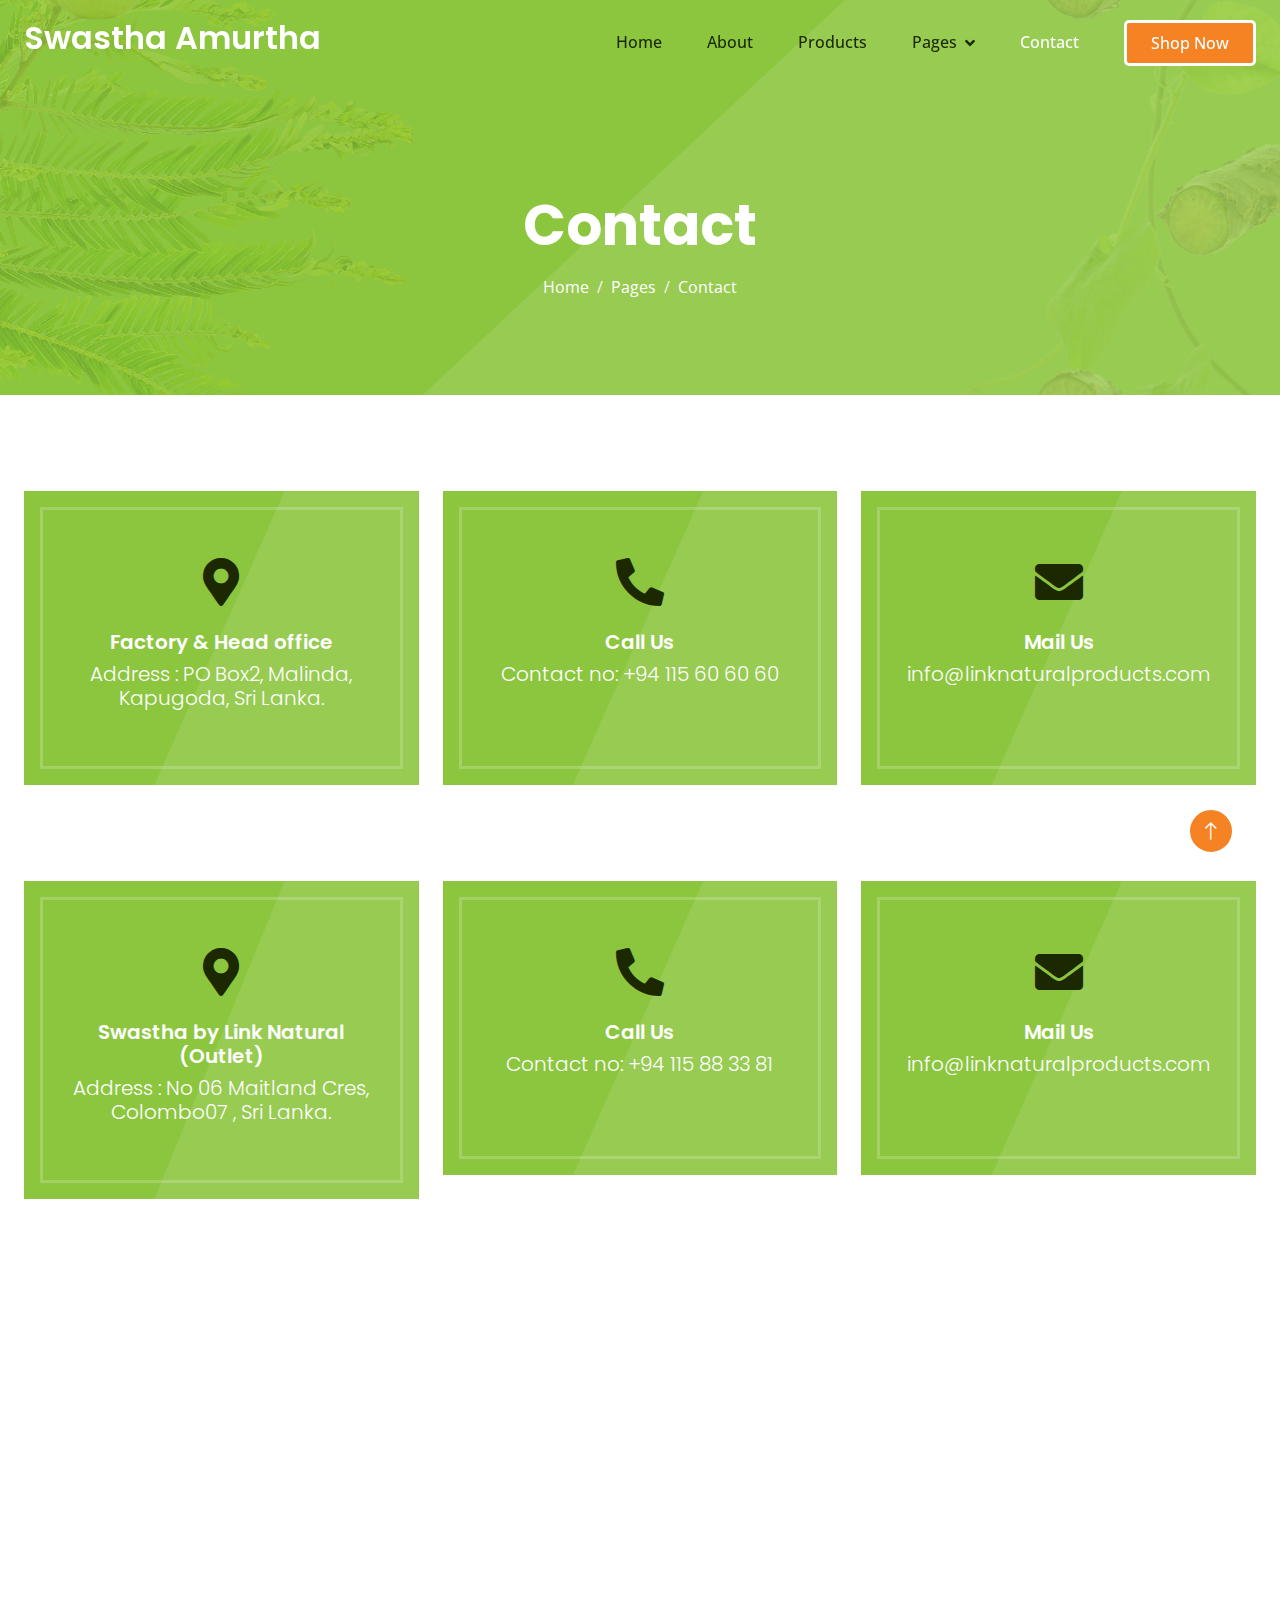
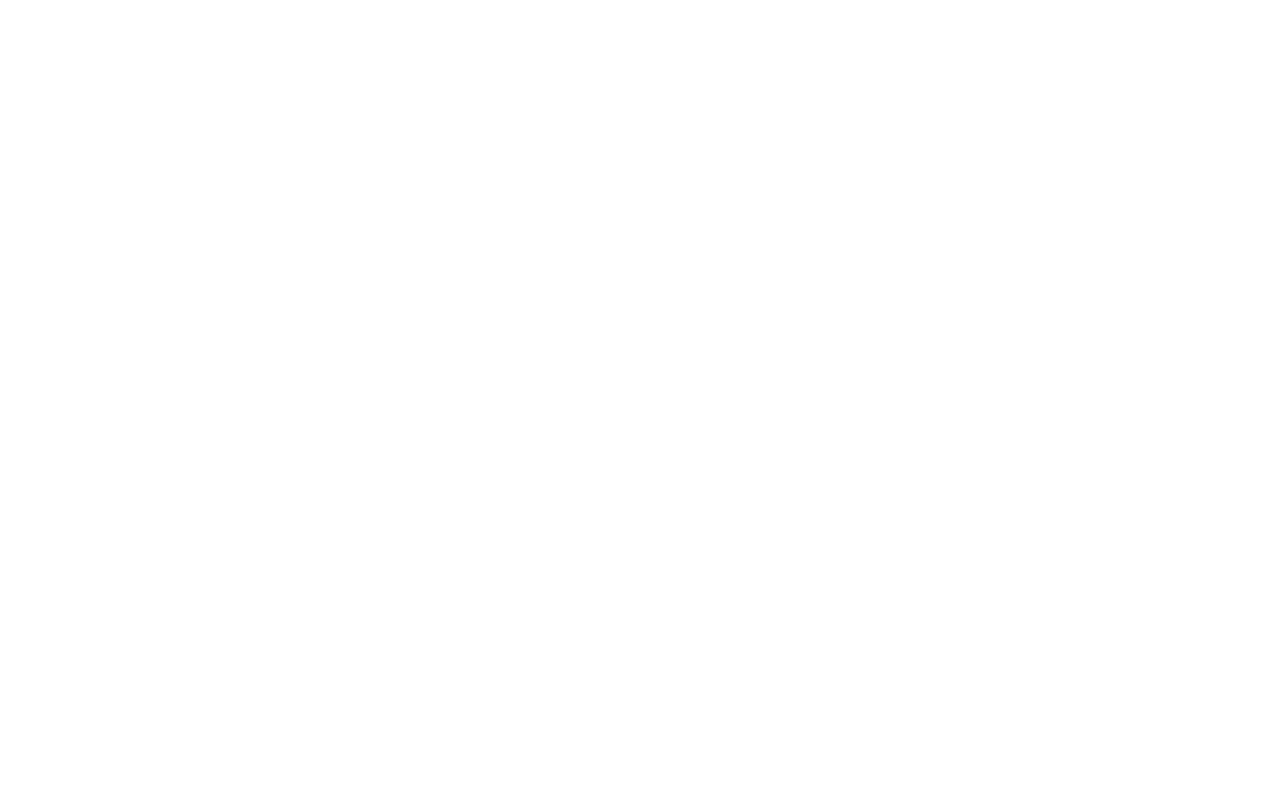
<file: contact.html>
<!DOCTYPE html>
<html lang="en">

<head>
    <meta charset="utf-8">
     <title>LINK NATUREAL SWASTHA AMURTHA</title>
    <meta content="width=device-width, initial-scale=1.0" name="viewport">
    <meta content="" name="keywords">
    <meta content="" name="description">

    <!-- Favicon -->
    <link href="img/favicon.ico" rel="icon">

    <!-- Google Web Fonts -->
    <link rel="preconnect" href="https://fonts.googleapis.com">
    <link rel="preconnect" href="https://fonts.gstatic.com" crossorigin>
    <link
        href="https://fonts.googleapis.com/css2?family=Open+Sans:wght@400;500&family=Poppins:wght@200;600;700&display=swap"
        rel="stylesheet">

    <!-- Icon Font Stylesheet -->
    <link href="https://cdnjs.cloudflare.com/ajax/libs/font-awesome/5.10.0/css/all.min.css" rel="stylesheet">
    <link href="https://cdn.jsdelivr.net/npm/bootstrap-icons@1.4.1/font/bootstrap-icons.css" rel="stylesheet">

    <!-- Libraries Stylesheet -->
    <link href="lib/animate/animate.min.css" rel="stylesheet">
    <link href="lib/owlcarousel/assets/owl.carousel.min.css" rel="stylesheet">

    <!-- Customized Bootstrap Stylesheet -->
    <link href="css/bootstrap.min.css" rel="stylesheet">

    <!-- Template Stylesheet -->
    <link href="css/style.css" rel="stylesheet">
</head>

<body>
    <!-- Spinner Start -->
    <div id="spinner"
        class="show bg-white position-fixed translate-middle w-100 vh-100 top-50 start-50 d-flex align-items-center justify-content-center">
        <div class="spinner-grow text-primary" style="width: 3rem; height: 3rem;" role="status">
            <span class="sr-only">Loading...</span>
        </div>
    </div>
    <!-- Spinner End -->


    <!-- Navbar Start -->
    <div class="container-fluid sticky-top">
        <div class="container">
            <nav class="navbar navbar-expand-lg navbar-light p-0">
                <a href="index.html" class="navbar-brand">
                    <h2 class="text-white">Swastha Amurtha</h2>
                </a>
                <button type="button" class="navbar-toggler ms-auto me-0" data-bs-toggle="collapse"
                    data-bs-target="#navbarCollapse">
                    <span class="navbar-toggler-icon"></span>
                </button>
                <div class="collapse navbar-collapse" id="navbarCollapse">
                    <div class="navbar-nav ms-auto">
                        <a href="index.html" class="nav-item nav-link">Home</a>
                        <a href="about.html" class="nav-item nav-link">About</a>
                        <a href="product.html" class="nav-item nav-link">Products</a>
                        <div class="nav-item dropdown">
                            <a href="#" class="nav-link dropdown-toggle" data-bs-toggle="dropdown">Pages</a>
                            <div class="dropdown-menu bg-light mt-2">
                                <a href="feature.html" class="dropdown-item">Features</a>
                                <a href="how-to-use.html" class="dropdown-item">How To Use</a>
                                <a href="testimonial.html" class="dropdown-item">Testimonial</a>
                                <a href="blog.html" class="dropdown-item">Blog Articles</a>
                                <a href="404.html" class="dropdown-item">404 Page</a>
                            </div>
                        </div>
                        <a href="contact.html" class="nav-item nav-link active">Contact</a>
                    </div>
                    <a href="" class="btn btn-dark py-2 px-4 d-none d-lg-inline-block">Shop Now</a>
                </div>
            </nav>
        </div>
    </div>
    <!-- Navbar End -->


    <!-- Hero Start -->
    <div class="container-fluid bg-primary hero-header mb-5">
        <div class="container text-center">
            <h1 class="display-4 text-white mb-3 animated slideInDown">Contact</h1>
            <nav aria-label="breadcrumb">
                <ol class="breadcrumb justify-content-center mb-0 animated slideInDown">
                    <li class="breadcrumb-item"><a class="text-white" href="#">Home</a></li>
                    <li class="breadcrumb-item"><a class="text-white" href="#">Pages</a></li>
                    <li class="breadcrumb-item text-white active" aria-current="page">Contact</li>
                </ol>
            </nav>
        </div>
    </div>
    <!-- Hero End -->


    <!-- Contact Head office Info Start -->
    <div class="container-fluid py-5">
        <div class="container">
            <div class="row g-4">
                <div class="col-lg-4 wow fadeIn" data-wow-delay="0.1s">
                    <div class="contact-info-item position-relative bg-primary text-center p-3">
                        <div class="border py-5 px-3">
                            <i class="fa fa-map-marker-alt fa-3x text-dark mb-4"></i>
                            <h5 class="text-white">Factory & Head office</h5>
                            <h5 class="fw-light text-white">Address : PO Box2, Malinda, Kapugoda, Sri Lanka.</h5>
                        </div>
                    </div>
                </div>
                <div class="col-lg-4 wow fadeIn" data-wow-delay="0.3s">
                    <div class="contact-info-item position-relative bg-primary text-center p-3">
                        <div class="border py-5 px-3">
                            <i class="fa fa-phone-alt fa-3x text-dark mb-4"></i>
                            <h5 class="text-white">Call Us</h5>
                            <h5 class="fw-light text-white">Contact no: +94 115 60 60 60                           </h5>
                        </div>
                    </div>
                </div>
                <div class="col-lg-4 wow fadeIn" data-wow-delay="0.5s">
                    <div class="contact-info-item position-relative bg-primary text-center p-3">
                        <div class="border py-5 px-3">
                            <i class="fa fa-envelope fa-3x text-dark mb-4"></i>
                            <h5 class="text-white">Mail Us</h5>
                            <h5 class="fw-light text-white">info@linknaturalproducts.com                           </h5>
                        </div>
                    </div>
                </div>
            </div>
        </div>
    </div>
    <!-- Contact Info End -->
	
	<!-- Contact Swastha Outlet Info Start -->
    <div class="container-fluid py-5">
        <div class="container">
            <div class="row g-4">
                <div class="col-lg-4 wow fadeIn" data-wow-delay="0.1s">
                    <div class="contact-info-item position-relative bg-primary text-center p-3">
                        <div class="border py-5 px-3">
                            <i class="fa fa-map-marker-alt fa-3x text-dark mb-4"></i>
                            <h5 class="text-white">Swastha by Link Natural (Outlet) </h5>
                            <h5 class="fw-light text-white">Address : No 06 Maitland Cres, Colombo07 , Sri Lanka.</h5>
                        </div>
                    </div>
                </div>
                <div class="col-lg-4 wow fadeIn" data-wow-delay="0.3s">
                    <div class="contact-info-item position-relative bg-primary text-center p-3">
                        <div class="border py-5 px-3">
                            <i class="fa fa-phone-alt fa-3x text-dark mb-4"></i>
                            <h5 class="text-white">Call Us</h5>
                            <h5 class="fw-light text-white">Contact no: +94 115 88 33 81                           </h5>
                        </div>
                    </div>
                </div>
                <div class="col-lg-4 wow fadeIn" data-wow-delay="0.5s">
                    <div class="contact-info-item position-relative bg-primary text-center p-3">
                        <div class="border py-5 px-3">
                            <i class="fa fa-envelope fa-3x text-dark mb-4"></i>
                            <h5 class="text-white">Mail Us</h5>
                            <h5 class="fw-light text-white">info@linknaturalproducts.com                           </h5>
                        </div>
                    </div>
                </div>
            </div>
        </div>
    </div>
    <!-- Contact Info End -->


    <!-- Contact Start -->
    <div class="container-fluid py-5">
        <div class="container">
            <div class="mx-auto text-center wow fadeIn" data-wow-delay="0.1s" style="max-width: 600px;">
                <h1 class="text-primary mb-5"><span class="fw-light text-dark">If You Have Any Query,</span> Please Contact Us</h1></div>
            <div class="row g-5">
                <div class="col-lg-7 wow fadeIn" data-wow-delay="0.1s">
                    <p class="mb-4">The contact form is currently inactive. Get a functional and working contact form with Ajax & PHP in a few minutes. Just copy and paste the files, add a little code and you're done. <a href="https://htmlcodex.com/contact-form">Download Now</a>.</p>
                    <div class="wow fadeIn" data-wow-delay="0.3s">
                        <form>
                            <div class="row g-3">
                                <div class="col-md-6">
                                    <div class="form-floating">
                                        <input type="text" class="form-control" id="name" placeholder="Your Name">
                                        <label for="name">Your Name</label>
                                    </div>
                                </div>
                                <div class="col-md-6">
                                    <div class="form-floating">
                                        <input type="email" class="form-control" id="email" placeholder="Your Email">
                                        <label for="email">Your Email</label>
                                    </div>
                                </div>
                                <div class="col-12">
                                    <div class="form-floating">
                                        <input type="text" class="form-control" id="subject" placeholder="Subject">
                                        <label for="subject">Subject</label>
                                    </div>
                                </div>
                                <div class="col-12">
                                    <div class="form-floating">
                                        <textarea class="form-control" placeholder="Leave a message here" id="message" style="height: 150px"></textarea>
                                        <label for="message">Message</label>
                                    </div>
                                </div>
                                <div class="col-12">
                                    <button class="btn btn-primary w-100 py-3" type="submit">Send Message</button>
                                </div>
                            </div>
                        </form>
                    </div>
                </div>
                <div class="col-lg-5 wow fadeIn" data-wow-delay="0.5s">
                    <iframe class="w-100 h-100"
                    src="https://www.google.com/maps/embed?pb=!1m18!1m12!1m3!1d3960.828372770213!2d79.8666916!3d6.9111147!2m3!1f0!2f0!3f0!3m2!1i1024!2i768!4f13.1!3m3!1m2!1s0x3ae259bb05a0fd37%3A0xb40873998d62e593!2sSwastha%20by%20Link%20Natural!5e0!3m2!1sen!2slk!4v1695036290487!5m2!1sen!2slk"
                    frameborder="0" style="min-height: 300px; border:0;" allowfullscreen="" aria-hidden="false"
                    tabindex="0"></iframe>
                </div>
            </div>
        </div>
    </div>
    <!-- Contact End -->
        

    <!-- Footer Start -->
    <div class="container-fluid bg-white footer">
        <div class="container py-5">
            <div class="row g-5">
                <div class="col-md-6 col-lg-3 wow fadeIn" data-wow-delay="0.1s">
                    <a href="index.html" class="d-inline-block mb-3">
                        <h1 class="text-primary">Swastha Amurtha</h1>
                    </a>
                    <p class="mb-0">A Link Natural Product</p>
                </div>
                <div class="col-md-6 col-lg-3 wow fadeIn" data-wow-delay="0.3s">
                    <h5 class="mb-4">Get In Touch</h5>
                    <p><i class="fa fa-map-marker-alt me-3"></i>PO Box2, Malinda, Kapugoda, Sri Lanka.</p>
                    <p><i class="fa fa-phone-alt me-3"></i>+94 115 60 60 60</p>
                    <p><i class="fa fa-envelope me-3"></i>info@linknaturalproducts.com</p>
                    <div class="d-flex pt-2">
                        
                        <a class="btn btn-square btn-outline-primary me-1" href=""><i class="fab fa-facebook-f"></i></a>
                        <a class="btn btn-square btn-outline-primary me-1" href=""><i class="fab fa-instagram"></i></a>
                        <a class="btn btn-square btn-outline-primary me-1" href=""><i class="fab fa-linkedin-in"></i></a>
                    </div>
                </div>
                <div class="col-md-6 col-lg-3 wow fadeIn" data-wow-delay="0.5s">
                    <h5 class="mb-4">Our Products</h5>
                    <a class="btn btn-link" href="">Links Other Products 1</a>
                    <a class="btn btn-link" href="">Links Other Products 2</a>
                    <a class="btn btn-link" href="">Links Other Products 3</a>
                    <a class="btn btn-link" href="">Links Other Products 4</a>
                    <a class="btn btn-link" href="">Links Other Products 5</a>
                </div>
                <div class="col-md-6 col-lg-3 wow fadeIn" data-wow-delay="0.7s">
                    <h5 class="mb-4">Popular Link</h5>
                    <a class="btn btn-link" href="">Link Coperate Website</a>
                    <a class="btn btn-link" href="">Contact Us</a>
                    <a class="btn btn-link" href="">E-Store Link</a>
                    <a class="btn btn-link" href="">About Link Natural</a>
                    <a class="btn btn-link" href="">Testamonials</a>
                </div>
            </div>
        </div>
        <div class="container wow fadeIn" data-wow-delay="0.1s">
            <div class="copyright">
                <div class="row">
                    <div class="col-md-6 text-center text-md-start mb-3 mb-md-0">
                        &copy; <a class="border-bottom" href="#">Link Natural Swastha Amurtha</a>, All Right Reserved.
						<a class="border-bottom" href="https://avanza.lk">Avanza Labs</a>
                    </div>
                </div>
            </div>
        </div>
    </div>
    <!-- Footer End -->


    <!-- Back to Top -->
    <a href="#" class="btn btn-lg btn-primary btn-lg-square back-to-top"><i class="bi bi-arrow-up"></i></a>


    <!-- JavaScript Libraries -->
    <script src="https://ajax.googleapis.com/ajax/libs/jquery/3.6.1/jquery.min.js"></script>
    <script src="https://cdn.jsdelivr.net/npm/bootstrap@5.0.0/dist/js/bootstrap.bundle.min.js"></script>
    <script src="lib/wow/wow.min.js"></script>
    <script src="lib/easing/easing.min.js"></script>
    <script src="lib/waypoints/waypoints.min.js"></script>
    <script src="lib/owlcarousel/owl.carousel.min.js"></script>

    <!-- Template Javascript -->
    <script src="js/main.js"></script>
</body>

</html>


    <!-- Back to Top -->
    <a href="#" class="btn btn-lg btn-primary btn-lg-square back-to-top"><i class="bi bi-arrow-up"></i></a>


    <!-- JavaScript Libraries -->
    <script src="https://ajax.googleapis.com/ajax/libs/jquery/3.6.1/jquery.min.js"></script>
    <script src="https://cdn.jsdelivr.net/npm/bootstrap@5.0.0/dist/js/bootstrap.bundle.min.js"></script>
    <script src="lib/wow/wow.min.js"></script>
    <script src="lib/easing/easing.min.js"></script>
    <script src="lib/waypoints/waypoints.min.js"></script>
    <script src="lib/owlcarousel/owl.carousel.min.js"></script>

    <!-- Template Javascript -->
    <script src="js/main.js"></script>
</body>

</html>
</file>
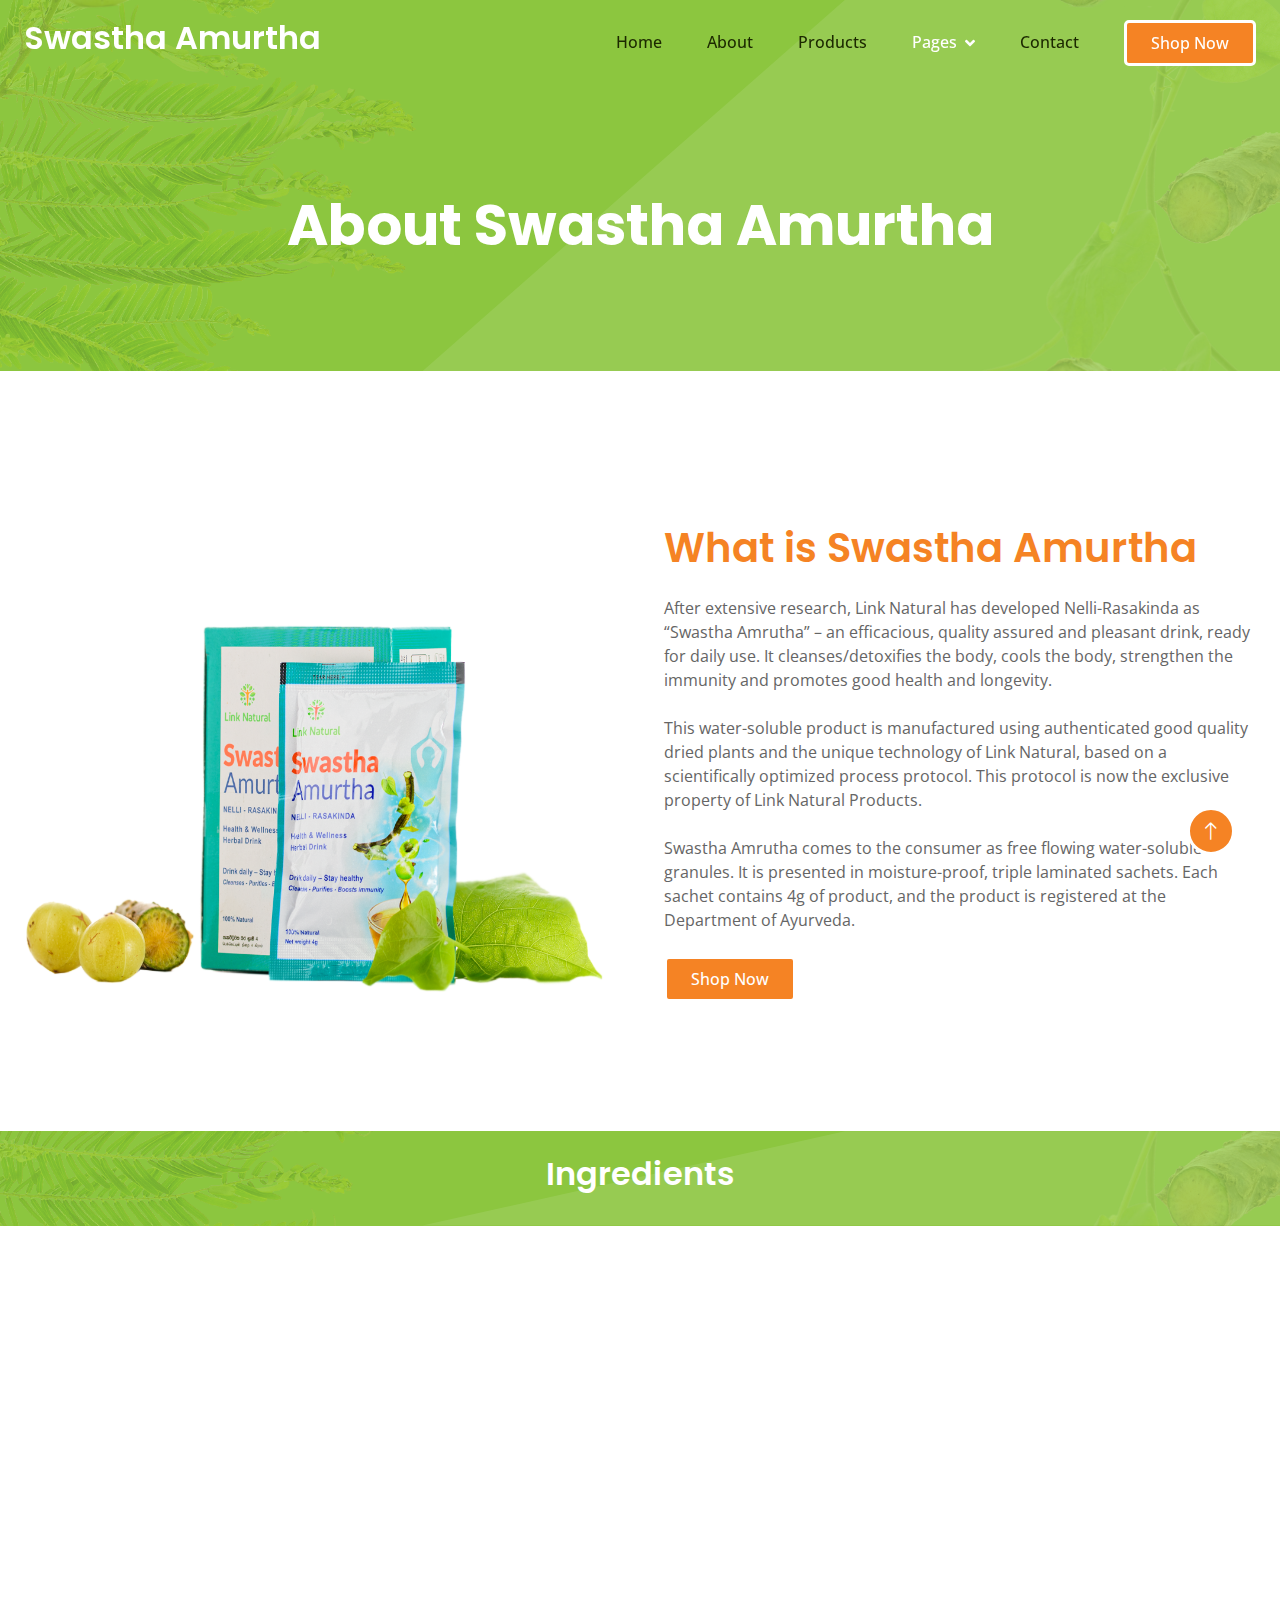
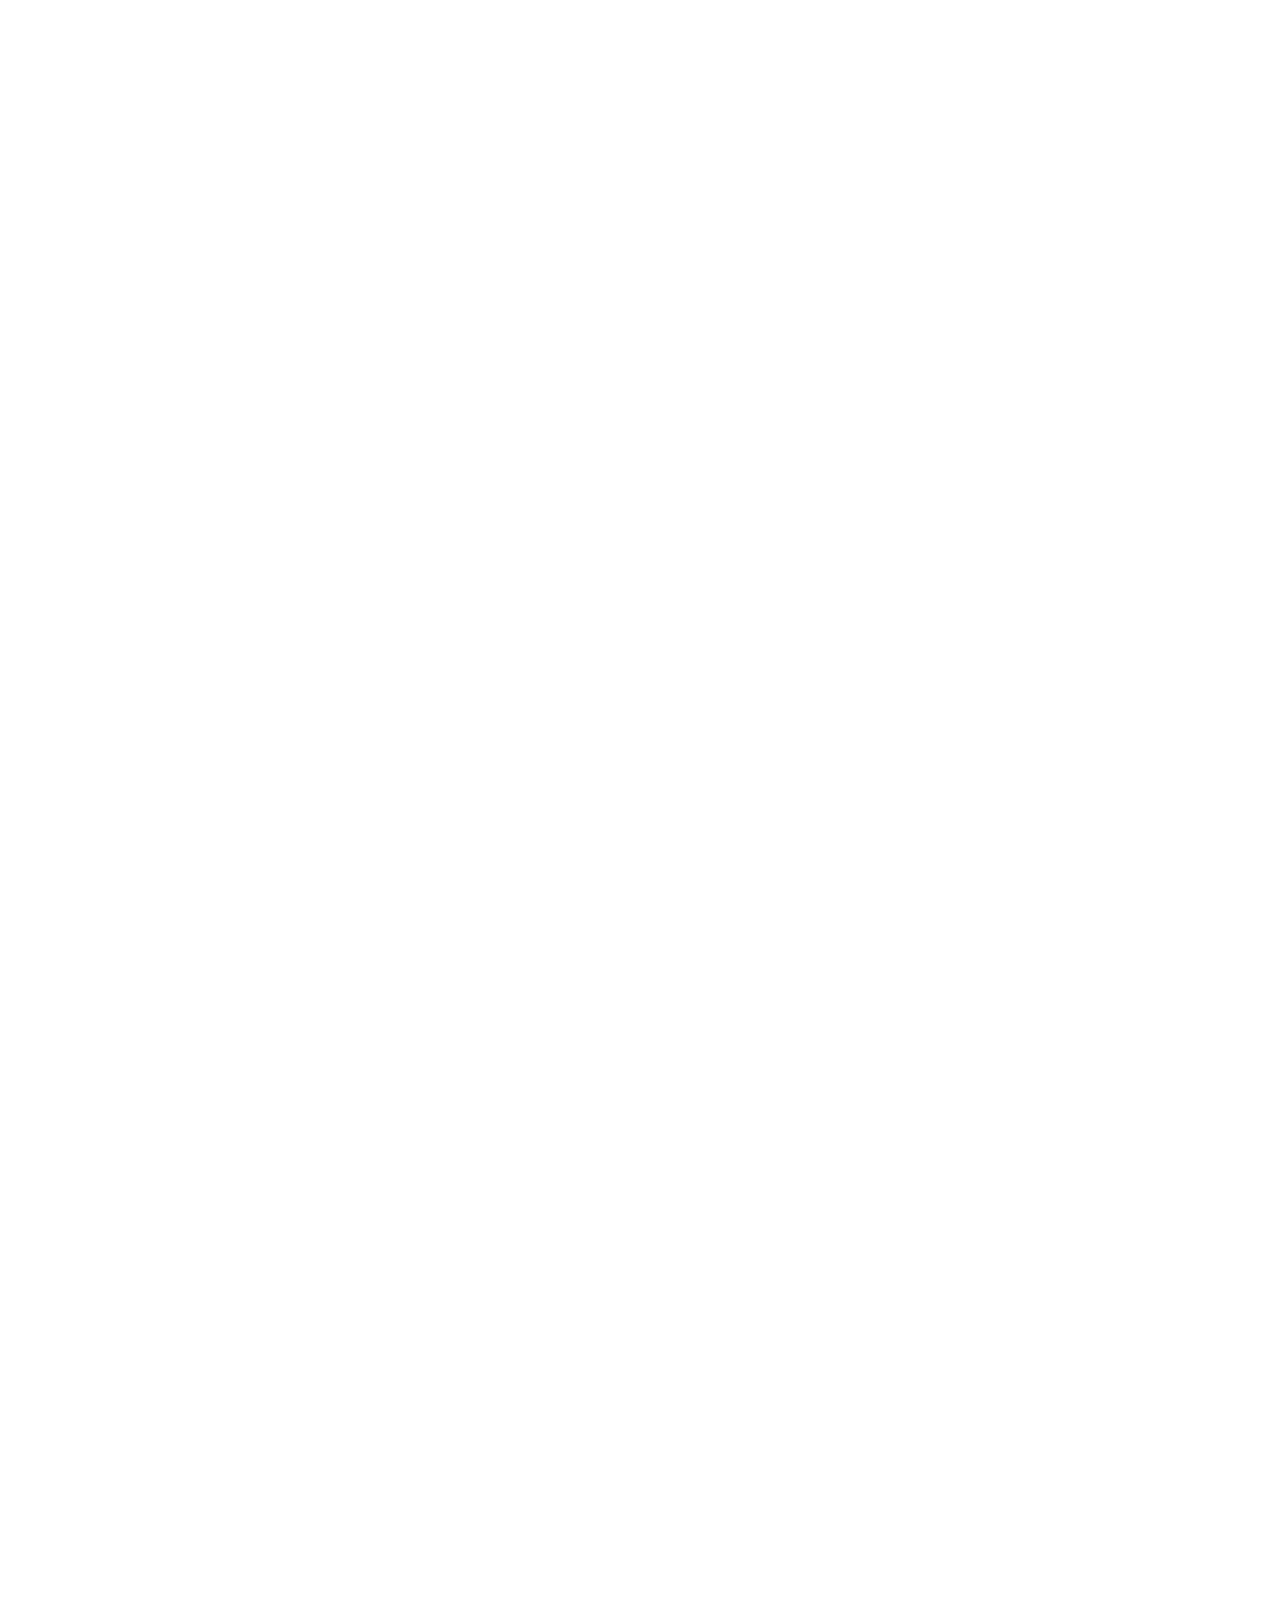
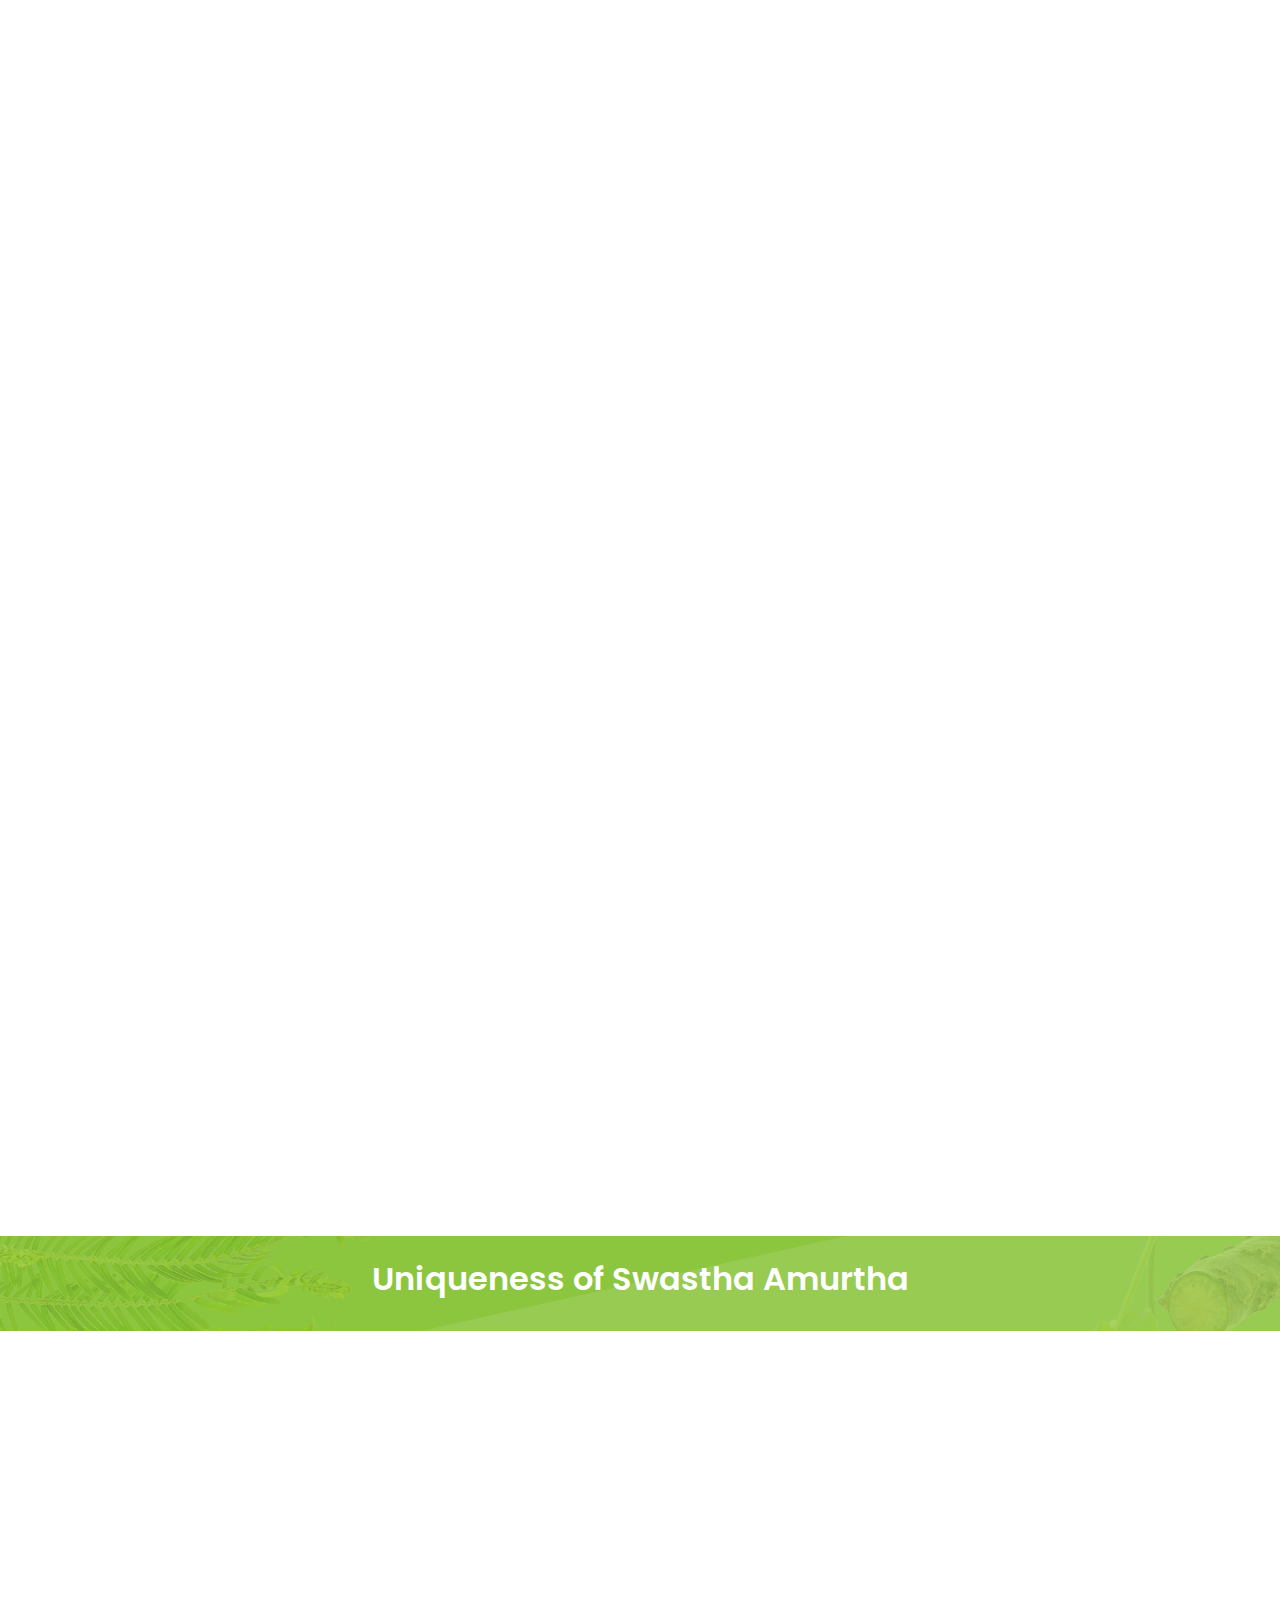
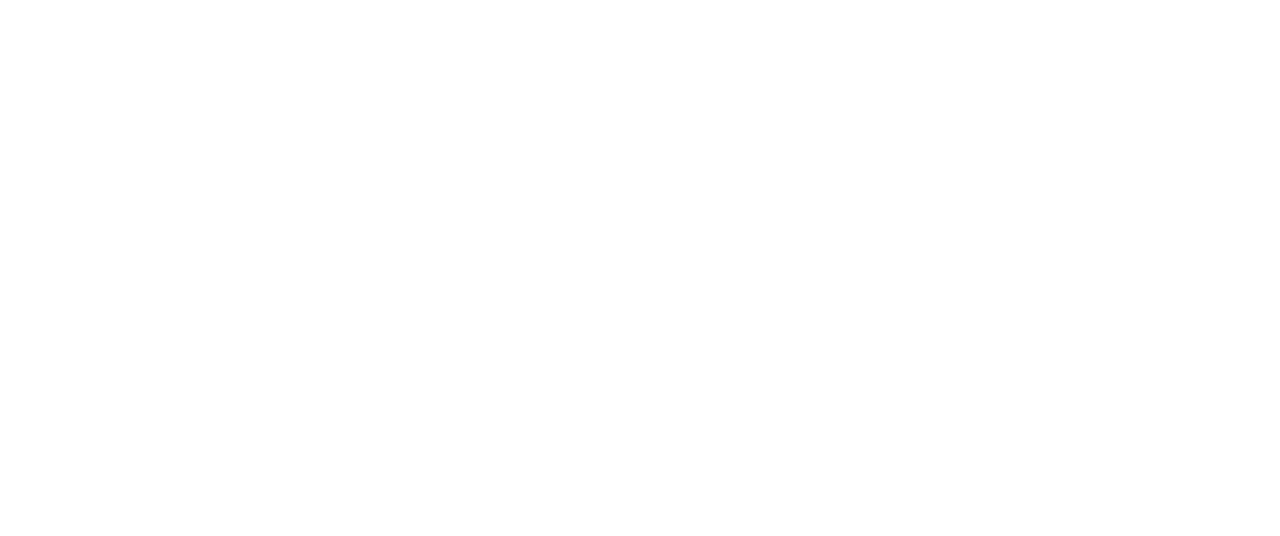
<file: feature.html>
<!DOCTYPE html>
<html lang="en">

<head>
    <meta charset="utf-8">
    <title>LINK NATUREAL SWASTHA AMURTHA</title>
    <meta content="width=device-width, initial-scale=1.0" name="viewport">
    <meta content="" name="keywords">
    <meta content="" name="description">

    <!-- Favicon -->
    <link href="img/favicon.ico" rel="icon">

    <!-- Google Web Fonts -->
    <link rel="preconnect" href="https://fonts.googleapis.com">
    <link rel="preconnect" href="https://fonts.gstatic.com" crossorigin>
    <link
        href="https://fonts.googleapis.com/css2?family=Open+Sans:wght@400;500&family=Poppins:wght@200;600;700&display=swap"
        rel="stylesheet">

    <!-- Icon Font Stylesheet -->
    <link href="https://cdnjs.cloudflare.com/ajax/libs/font-awesome/5.10.0/css/all.min.css" rel="stylesheet">
    <link href="https://cdn.jsdelivr.net/npm/bootstrap-icons@1.4.1/font/bootstrap-icons.css" rel="stylesheet">

    <!-- Libraries Stylesheet -->
    <link href="lib/animate/animate.min.css" rel="stylesheet">
    <link href="lib/owlcarousel/assets/owl.carousel.min.css" rel="stylesheet">

    <!-- Customized Bootstrap Stylesheet -->
    <link href="css/bootstrap.min.css" rel="stylesheet">

    <!-- Template Stylesheet -->
    <link href="css/style.css" rel="stylesheet">
</head>

<body>
    <!-- Spinner Start -->
    <div id="spinner"
        class="show bg-white position-fixed translate-middle w-100 vh-100 top-50 start-50 d-flex align-items-center justify-content-center">
        <div class="spinner-grow text-primary" style="width: 3rem; height: 3rem;" role="status">
            <span class="sr-only">Loading...</span>
        </div>
    </div>
    <!-- Spinner End -->


    <!-- Navbar Start -->
    <div class="container-fluid sticky-top">
        <div class="container">
            <nav class="navbar navbar-expand-lg navbar-light p-0">
                <a href="index.html" class="navbar-brand">
                    <h2 class="text-white">Swastha Amurtha</h2>
                </a>
                <button type="button" class="navbar-toggler ms-auto me-0" data-bs-toggle="collapse"
                    data-bs-target="#navbarCollapse">
                    <span class="navbar-toggler-icon"></span>
                </button>
                <div class="collapse navbar-collapse" id="navbarCollapse">
                    <div class="navbar-nav ms-auto">
                        <a href="index.html" class="nav-item nav-link">Home</a>
                        <a href="about.html" class="nav-item nav-link">About</a>
                        <a href="product.html" class="nav-item nav-link">Products</a>
                        <div class="nav-item dropdown">
                            <a href="#" class="nav-link dropdown-toggle active" data-bs-toggle="dropdown">Pages</a>
                            <div class="dropdown-menu bg-light mt-2">
                                <a href="feature.html" class="dropdown-item active">Features</a>
                                <a href="how-to-use.html" class="dropdown-item">How To Use</a>
                                <a href="testimonial.html" class="dropdown-item">Testimonial</a>
                                <a href="blog.html" class="dropdown-item">Blog Articles</a>
                                <a href="404.html" class="dropdown-item">404 Page</a>
                            </div>
                        </div>
                        <a href="contact.html" class="nav-item nav-link">Contact</a>
                    </div>
                    <a href="" class="btn btn-dark py-2 px-4 d-none d-lg-inline-block">Shop Now</a>
                </div>
            </nav>
        </div>
    </div>
    <!-- Navbar End -->


    <!-- Hero Start -->
    <div class="container-fluid bg-primary hero-header mb-5">
        <div class="container text-center">
            <h1 class="display-4 text-white mb-3 animated slideInDown">About Swastha Amurtha</h1>
            <nav aria-label="breadcrumb">
                <ol class="breadcrumb justify-content-center mb-0 animated slideInDown">                    
                </ol>
            </nav>
        </div>
    </div>
    <!-- Hero End -->

<!-- About Start -->
    <div class="container-fluid py-5">
        <div class="container">
            <div class="row g-5 align-items-center">
                <div class="col-lg-6 wow fadeIn" data-wow-delay="0.1s">
                    <img class="img-fluid animated pulse infinite" src="img/shampoo-1.png">
                </div>
                <div class="col-lg-6 wow fadeIn" data-wow-delay="0.5s">
                    <h1 class="text-primary mb-4">What is <span class="text-primary mb-4">Swastha Amurtha</span></h1>
                    <p class="mb-4">After extensive research, Link Natural has developed Nelli-Rasakinda as “Swastha Amrutha” – an efficacious, quality assured and pleasant drink, 
					ready for daily use. It cleanses/detoxifies the body, cools the body, strengthen the immunity and promotes good health and longevity.</p>
                    <p class="mb-4">This water-soluble product is manufactured using authenticated good quality dried plants and the unique technology of 
					Link Natural, based on a scientifically optimized process protocol. This protocol is now the exclusive property of Link Natural Products.</p>
					<p class="mb-4">Swastha Amrutha comes to the consumer as free flowing water-soluble granules. It is presented in moisture-proof, triple laminated sachets.
					Each sachet contains 4g of product, and the product is registered at the Department of Ayurveda. </p>
                    <a class="btn btn-primary py-2 px-4" href="">Shop Now</a>
                </div>
            </div>
        </div>
    </div>
    <!-- About End -->
	
	<!-- Break Start -->
    <div class="container-fluid newsletter bg-primary py-4 my-4">
    <div class="container">
        <div class="row">
            <div class="col-md-12 text-center">
                <h2 class="text-white">Ingredients</h2>
            </div>
        </div>
		</div>
	</div>

    <!-- Break End -->

    <!-- About Start -->
    <div class="container-fluid py-5">
        <div class="container">
            <div class="row g-5 align-items-center">
                <div class="col-lg-6 wow fadeIn" data-wow-delay="0.1s">
                    <img class="img-fluid animated pulse infinite" src="img/nelli.png">
                </div>
                <div class="col-lg-6 wow fadeIn" data-wow-delay="0.5s">
                    <h1 class="text-primary mb-4">Nelli<em class="text-primary mb-4">(Phyllanthus emblica)</em></h1>
                    <p class="mb-4">Nelli used in Ayurveda as a powerful rasayana and in customary medicine in the treatment of diarrhea, jaundice, inflammation and several other ailments. It is widely used in the Indian system of medicine as alone or in combination with other plants and is used to treat common cold and fever, as diuretic, laxative, liver tonic, anti-pyretic, hair tonic; to prevent ulcer and dyspepsia.</p>
                    <p class="mb-4">Scientific research studies have proven that Nelli has antioxidant, immune modulatory, antipyretic, analgesic, cytoprotective, hepatoprotective, anti-ulcer, immune modulatory, anti-inflammatory, antitussive and gastroprotective properties. Also, it has a strong memory enhancing property.</p>
                    
                </div>
            </div>
        </div>
    </div>
    <!-- About End -->
	
	<!-- About Start -->
    <div class="container-fluid py-5">
        <div class="container">
            <div class="row g-5 align-items-center">
                <div class="col-lg-6 wow fadeIn" data-wow-delay="0.1s">
                    <img class="img-fluid animated pulse infinite" src="img/rasakinda.png">
                </div>
                <div class="col-lg-6 wow fadeIn" data-wow-delay="0.5s">
                    <h1 class="text-primary mb-4">Rasakinda<em class="text-primary mb-4">(Tinospora cordifolia)</em></h1>
                    <p class="mb-4">Rasakinda is described in Ayurveda to have tonic (Rasayanaya), diuretic and antipyretic actions. It is prescribed for wide variety of conditions including jaundice, diabetes, skin disease and anemia.</p>
                    <p class="mb-4">Medicinal properties of Rasakinda reported by scientific research include anti-diabetic, antipyretic, antispasmodic, anti-inflammatory, anti-arthritic, antioxidant, antiallergic, anti-stress, anti-leprotic, antimalarial, diuretic, hepato-protective, immunomodulatory. Also, it enhances learning and cognitive functions.</p>  
                </div>
            </div>
        </div>
    </div>
    <!-- About End -->
	
	<!-- Product Start -->
	<div class="container-fluid py-5">
        <div class="container">
            <div class="mx-auto text-center wow fadeIn" data-wow-delay="0.1s" style="max-width: 600px;">
			<h1 class="text-primary mb-4">Nelli & Rasakinda Combination</h1>
                <p class="mb-5">The combination of Nelli and Rasakinda has been used from ancient times in Ayurveda and indigenous medical systems as a safe and reliable remedy for several common ailments of daily living. It is a popular preparation today among the general population for maintaining good health. ​</p>
				<p class="mb-5">According to Ayurveda, the Nelli – Rasakinda combination is especially effective for purification of blood, contributing to the proper functioning of organ systems of the body and enhancing immunity. The classical texts of Charaka and Sushruta describe Nelli and Rasakinda as “elixirs of life” (“Amrutha / Nectar of the Gods”).</p>
				<p class="mb-5">The combination of Nelli and Rasakinda is considered as divine remedy for conservation of health. Modern scientific research studies have shown combination of both plant is hepatoprotective, anti-diabetic and enhances the cognitive functions such as memory, mental health functions and stress.</p>
				<p class="mb-5">Link Natural Swastha Amurtha, is a safe and efficacious product, which contains 100% natural Nelli and Rasakinda which supports your healthy lifestyle. It is a convenient form of these two natural ingredients that is prepared in a ready to use manner. It can be consumed as either a hot or cold drink, and positively facilitates the internal functions of the body. </p>
            </div>
        </div>
    </div>
    <!-- Product End -->
	

    <!-- Feature Start -->
    <div class="container-fluid py-5">
        <div class="container">
            <div class="mx-auto text-center wow fadeIn" data-wow-delay="0.1s" style="max-width: 600px;">
                 <h1 class="text-primary mb-3"><span class="fw-light text-dark">Effective relief from the following common ailments is provided with regular use of</span> Swastha Amurtha</h1>
                <p class="mb-5"></p>
            </div>
            <div class="row g-4 align-items-center">
                <div class="col-lg-4 wow fadeIn" data-wow-delay="0.3s">
                    <div class="row g-5">
                        <div class="col-12 d-flex">
                            <div class="btn-square rounded-circle border flex-shrink-0"
                                style="width: 80px; height: 80px;">
                                <i class="fa fa-check fa-2x text-primary"></i>
                            </div>
                            <div class="ps-3">
                                <h5>Burning sensation in the heels & heel fissures.</h5>
                                <hr class="w-25 bg-primary my-2">
                                
                            </div>
                        </div>
                        <div class="col-12 d-flex">
                            <div class="btn-square rounded-circle border flex-shrink-0"
                                style="width: 80px; height: 80px;">
                                <i class="fa fa-check fa-2x text-primary"></i>
                            </div>
                            <div class="ps-3">
                                <h5>Burning sensation in the eyes and the body</h5>
                                <hr class="w-25 bg-primary my-2">
                                
                            </div>
                        </div>
                        <div class="col-12 d-flex">
                            <div class="btn-square rounded-circle border flex-shrink-0"
                                style="width: 80px; height: 80px;">
                                <i class="fa fa-check fa-2x text-primary"></i>
                            </div>
                            <div class="ps-3">
                                <h5>Excessive sweating and body odour</h5>
                                <hr class="w-25 bg-primary my-2">
                                
                            </div>
                        </div>
                    </div>
                </div>
                <div class="col-lg-4 wow fadeIn" data-wow-delay="0.1s">
                    <img class="img-fluid animated pulse infinite" src="img/shampoo.png">
                </div>
                <div class="col-lg-4 wow fadeIn" data-wow-delay="0.5s">
                    <div class="row g-5">
                        <div class="col-12 d-flex">
                            <div class="btn-square rounded-circle border flex-shrink-0"
                                style="width: 80px; height: 80px;">
                                <i class="fa fa-check fa-2x text-primary"></i>
                            </div>
                            <div class="ps-3">
                                <h5>Burning sensation in the stomach</h5>
                                <hr class="w-25 bg-primary my-2">
                                
                            </div>
                        </div>
                        <div class="col-12 d-flex">
                            <div class="btn-square rounded-circle border flex-shrink-0"
                                style="width: 80px; height: 80px;">
                                <i class="fa fa-check fa-2x text-primary"></i>
                            </div>
                            <div class="ps-3">
                                <h5>Common skin conditions such as heat rash, rough skin, dry skin etc. resulting in a healthy skin</h5>
                                <hr class="w-25 bg-primary my-2">
                                
                            </div>
                        </div>
                        <div class="col-12 d-flex">
                            <div class="btn-square rounded-circle border flex-shrink-0"
                                style="width: 80px; height: 80px;">
                                <i class="fa fa-check fa-2x text-primary"></i>
                            </div>
                            <div class="ps-3">
                                <h5>Ailments in the urinary system</h5>
                                <hr class="w-25 bg-primary my-2">
                                
                            </div>
                        </div>
                    </div>
                </div>
            </div>
        </div>
    </div>
    <!-- Feature End -->
	
	<!-- Product Start -->
	<div class="container-fluid py-5">
        <div class="container">
            <div class="mx-auto text-center wow fadeIn" data-wow-delay="0.1s" style="max-width: 600px;">
                <p class="mb-5">​Swastha Amrutha through its beneficial action on internal metabolism acts beyond the mentioned common health issues to enable good health and longevity.</p>
            </div>
        </div>
    </div>
    <!-- Product End -->

<!-- Break Start -->
    <div class="container-fluid newsletter bg-primary py-4 my-4">
    <div class="container">
        <div class="row">
            <div class="col-md-12 text-center">
                <h2 class="text-white">Uniqueness of  Swastha Amurtha </h2>
            </div>
        </div>
		</div>
	</div>
	<!-- Break End -->
	
	<!-- Product Start -->
	<div class="container-fluid py-5">
        <div class="container">
            <div class="mx-auto text-center wow fadeIn" data-wow-delay="0.1s" style="max-width: 600px;">
                <p class="mb-5">​Consumers can enjoy Swastha Amurtha as a hot or cold beverage according to their preference.
				Due to the unique extraction technology used at Link Natural, drinking this beverage in hot or cold manner does not change the medicinal value and the efficacy of the product.</p>
				<p class="mb-5">This research-based unique blend consisting of extracts of the dried fruit of Nelli and the fresh stem of Rasakinda, 
				is packed in a moisture-proof, triple laminated sachets of single servings.​</p>				
            </div>
        </div>
    </div>
    <!-- Product End -->
	
    <!-- Footer Start -->
    <div class="container-fluid bg-white footer">
        <div class="container py-5">
            <div class="row g-5">
                <div class="col-md-6 col-lg-3 wow fadeIn" data-wow-delay="0.1s">
                    <a href="index.html" class="d-inline-block mb-3">
                        <h1 class="text-primary">Swastha Amurtha</h1>
                    </a>
                    <p class="mb-0">A Link Natural Product</p>
                </div>
                <div class="col-md-6 col-lg-3 wow fadeIn" data-wow-delay="0.3s">
                    <h5 class="mb-4">Get In Touch</h5>
                    <p><i class="fa fa-map-marker-alt me-3"></i>PO Box2, Malinda, Kapugoda, Sri Lanka.</p>
                    <p><i class="fa fa-phone-alt me-3"></i>+94 115 60 60 60</p>
                    <p><i class="fa fa-envelope me-3"></i>info@linknaturalproducts.com</p>
                    <div class="d-flex pt-2">
                        
                        <a class="btn btn-square btn-outline-primary me-1" href=""><i class="fab fa-facebook-f"></i></a>
                        <a class="btn btn-square btn-outline-primary me-1" href=""><i class="fab fa-instagram"></i></a>
                        <a class="btn btn-square btn-outline-primary me-1" href=""><i class="fab fa-linkedin-in"></i></a>
                    </div>
                </div>
                <div class="col-md-6 col-lg-3 wow fadeIn" data-wow-delay="0.5s">
                    <h5 class="mb-4">Our Products</h5>
                    <a class="btn btn-link" href="">Links Other Products 1</a>
                    <a class="btn btn-link" href="">Links Other Products 2</a>
                    <a class="btn btn-link" href="">Links Other Products 3</a>
                    <a class="btn btn-link" href="">Links Other Products 4</a>
                    <a class="btn btn-link" href="">Links Other Products 5</a>
                </div>
                <div class="col-md-6 col-lg-3 wow fadeIn" data-wow-delay="0.7s">
                    <h5 class="mb-4">Popular Link</h5>
                    <a class="btn btn-link" href="">Link Coperate Website</a>
                    <a class="btn btn-link" href="">Contact Us</a>
                    <a class="btn btn-link" href="">E-Store Link</a>
                    <a class="btn btn-link" href="">About Link Natural</a>
                    <a class="btn btn-link" href="">Testamonials</a>
                </div>
            </div>
        </div>
        <div class="container wow fadeIn" data-wow-delay="0.1s">
            <div class="copyright">
                <div class="row">
                    <div class="col-md-6 text-center text-md-start mb-3 mb-md-0">
                        &copy; <a class="border-bottom" href="#">Link Natural Swastha Amurtha</a>, All Right Reserved.
						<a class="border-bottom" href="https://avanza.lk">Avanza Labs</a>
                    </div>
                </div>
            </div>
        </div>
    </div>
    <!-- Footer End -->


    <!-- Back to Top -->
    <a href="#" class="btn btn-lg btn-primary btn-lg-square back-to-top"><i class="bi bi-arrow-up"></i></a>


    <!-- JavaScript Libraries -->
    <script src="https://ajax.googleapis.com/ajax/libs/jquery/3.6.1/jquery.min.js"></script>
    <script src="https://cdn.jsdelivr.net/npm/bootstrap@5.0.0/dist/js/bootstrap.bundle.min.js"></script>
    <script src="lib/wow/wow.min.js"></script>
    <script src="lib/easing/easing.min.js"></script>
    <script src="lib/waypoints/waypoints.min.js"></script>
    <script src="lib/owlcarousel/owl.carousel.min.js"></script>

    <!-- Template Javascript -->
    <script src="js/main.js"></script>
</body>

</html>


    <!-- Back to Top -->
    <a href="#" class="btn btn-lg btn-primary btn-lg-square back-to-top"><i class="bi bi-arrow-up"></i></a>


    <!-- JavaScript Libraries -->
    <script src="https://ajax.googleapis.com/ajax/libs/jquery/3.6.1/jquery.min.js"></script>
    <script src="https://cdn.jsdelivr.net/npm/bootstrap@5.0.0/dist/js/bootstrap.bundle.min.js"></script>
    <script src="lib/wow/wow.min.js"></script>
    <script src="lib/easing/easing.min.js"></script>
    <script src="lib/waypoints/waypoints.min.js"></script>
    <script src="lib/owlcarousel/owl.carousel.min.js"></script>

    <!-- Template Javascript -->
    <script src="js/main.js"></script>
</body>

</html>
</file>
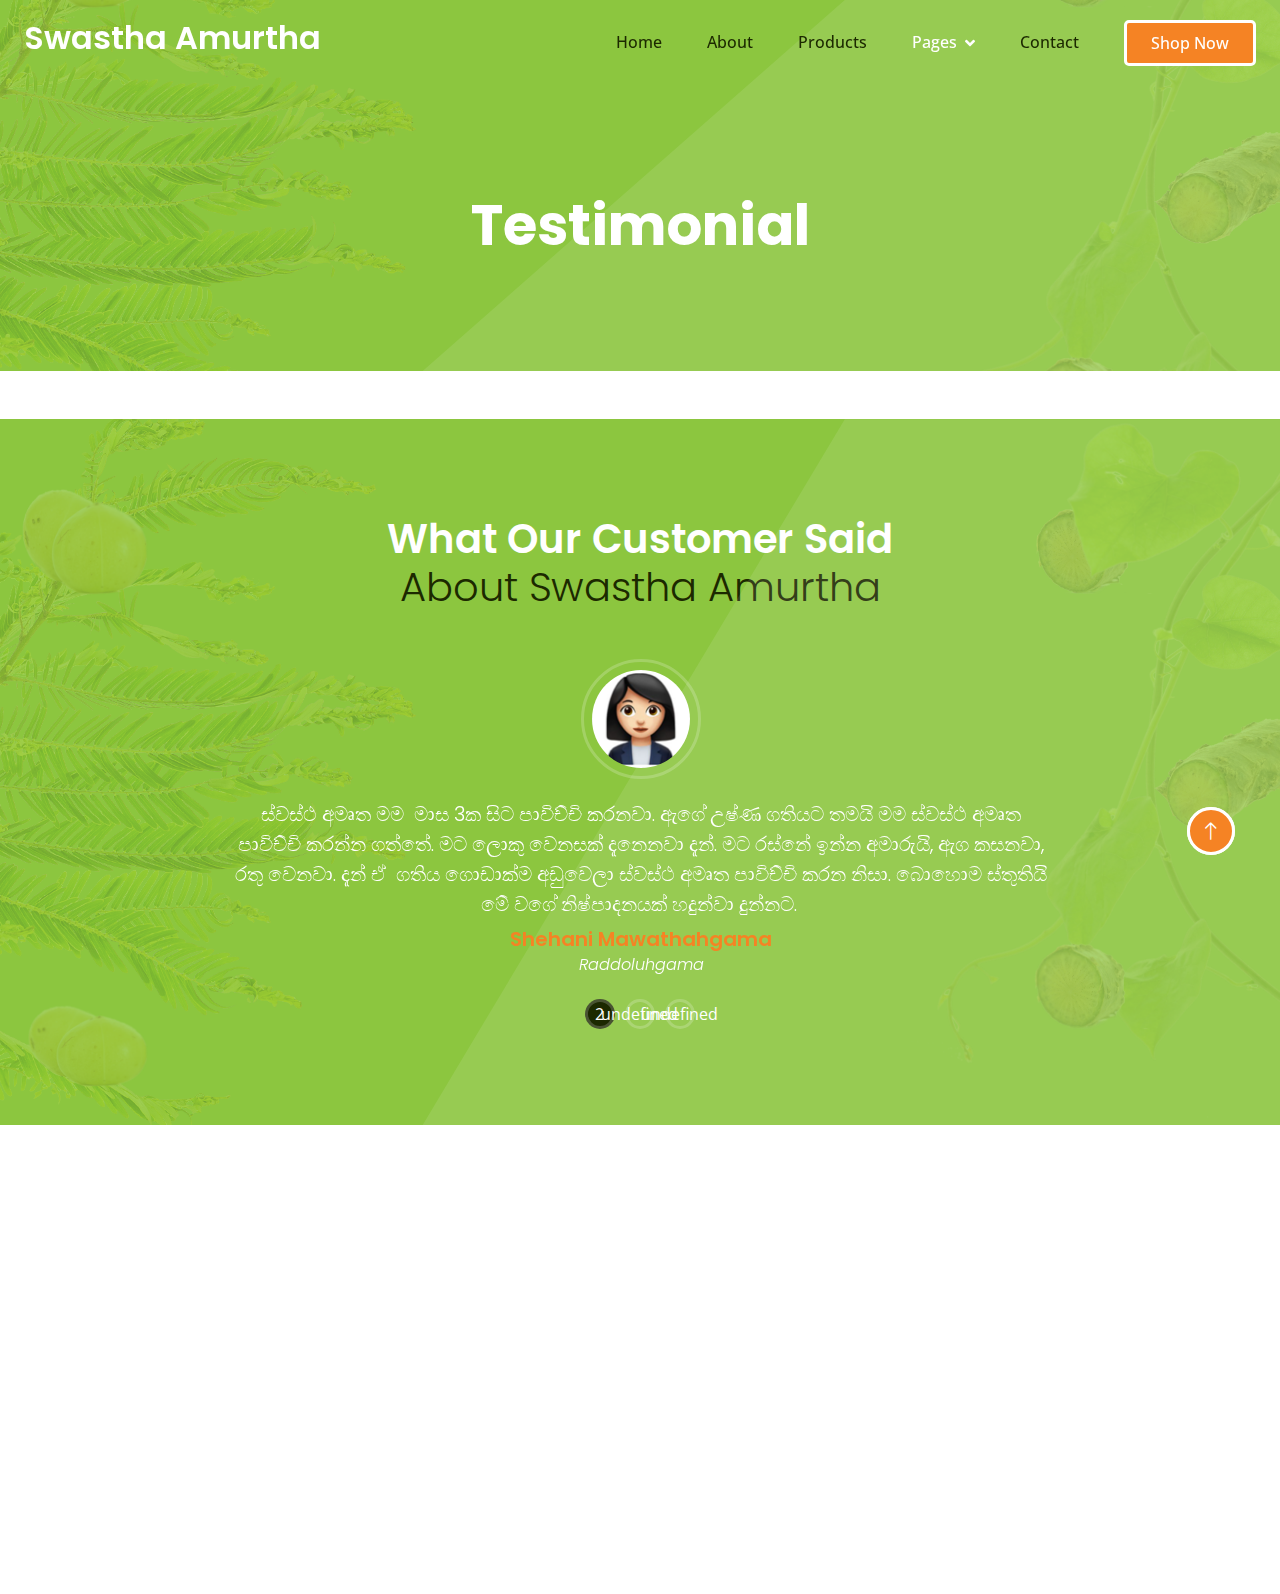
<file: testimonial.html>
<!DOCTYPE html>
<html lang="en">

<head>
    <meta charset="utf-8">
    <title>LINK NATURAL SWASTHA AMURTHA</title>
    <meta content="width=device-width, initial-scale=1.0" name="viewport">
    <meta content="" name="keywords">
    <meta content="" name="description">

    <!-- Favicon -->
    <link href="img/favicon.ico" rel="icon">

    <!-- Google Web Fonts -->
    <link rel="preconnect" href="https://fonts.googleapis.com">
    <link rel="preconnect" href="https://fonts.gstatic.com" crossorigin>
    <link
        href="https://fonts.googleapis.com/css2?family=Open+Sans:wght@400;500&family=Poppins:wght@200;600;700&display=swap"
        rel="stylesheet">

    <!-- Icon Font Stylesheet -->
    <link href="https://cdnjs.cloudflare.com/ajax/libs/font-awesome/5.10.0/css/all.min.css" rel="stylesheet">
    <link href="https://cdn.jsdelivr.net/npm/bootstrap-icons@1.4.1/font/bootstrap-icons.css" rel="stylesheet">

    <!-- Libraries Stylesheet -->
    <link href="lib/animate/animate.min.css" rel="stylesheet">
    <link href="lib/owlcarousel/assets/owl.carousel.min.css" rel="stylesheet">

    <!-- Customized Bootstrap Stylesheet -->
    <link href="css/bootstrap.min.css" rel="stylesheet">

    <!-- Template Stylesheet -->
    <link href="css/style.css" rel="stylesheet">
</head>

<body>
    <!-- Spinner Start -->
    <div id="spinner"
        class="show bg-white position-fixed translate-middle w-100 vh-100 top-50 start-50 d-flex align-items-center justify-content-center">
        <div class="spinner-grow text-primary" style="width: 3rem; height: 3rem;" role="status">
            <span class="sr-only">Loading...</span>
        </div>
    </div>
    <!-- Spinner End -->


    <!-- Navbar Start -->
    <div class="container-fluid sticky-top">
        <div class="container">
            <nav class="navbar navbar-expand-lg navbar-light p-0">
                <a href="index.html" class="navbar-brand">
                    <h2 class="text-white">Swastha Amurtha</h2>
                </a>
                <button type="button" class="navbar-toggler ms-auto me-0" data-bs-toggle="collapse"
                    data-bs-target="#navbarCollapse">
                    <span class="navbar-toggler-icon"></span>
                </button>
                <div class="collapse navbar-collapse" id="navbarCollapse">
                    <div class="navbar-nav ms-auto">
                        <a href="index.html" class="nav-item nav-link">Home</a>
                        <a href="about.html" class="nav-item nav-link">About</a>
                        <a href="product.html" class="nav-item nav-link">Products</a>
                        <div class="nav-item dropdown">
                            <a href="#" class="nav-link dropdown-toggle active" data-bs-toggle="dropdown">Pages</a>
                            <div class="dropdown-menu bg-light mt-2">
                                <a href="feature.html" class="dropdown-item">Features</a>
                                <a href="how-to-use.html" class="dropdown-item">How To Use</a>
                                <a href="testimonial.html" class="dropdown-item active">Testimonial</a>
                                <a href="blog.html" class="dropdown-item">Blog Articles</a>
                                <a href="404.html" class="dropdown-item">404 Page</a>
                            </div>
                        </div>
                        <a href="contact.html" class="nav-item nav-link">Contact</a>
                    </div>
                    <a href="" class="btn btn-dark py-2 px-4 d-none d-lg-inline-block">Shop Now</a>
                </div>
            </nav>
        </div>
    </div>
    <!-- Navbar End -->


    <!-- Hero Start -->
    <div class="container-fluid bg-primary hero-header mb-5">
        <div class="container text-center">
            <h1 class="display-4 text-white mb-3 animated slideInDown">Testimonial</h1>
            <nav aria-label="breadcrumb">
                <ol class="breadcrumb justify-content-center mb-0 animated slideInDown">
                    
                </ol>
            </nav>
        </div>
    </div>
    <!-- Hero End -->


    <!-- Testimonial Start -->
    <div class="container-fluid testimonial bg-primary my-5 py-5">
        <div class="container text-white py-5">
            <div class="mx-auto text-center wow fadeIn" data-wow-delay="0.1s" style="max-width: 600px;">
                <h1 class="text-white mb-3">What Our Customer Said <span class="fw-light text-dark">About Swastha Amurtha</span></h1>
                <p class="mb-5"></p>
            </div>
            <div class="row justify-content-center">
                <div class="col-lg-8">
                    <div class="owl-carousel testimonial-carousel wow fadeIn" data-wow-delay="0.1s">
                        <div class="testimonial-item text-center" data-dot="1">
                            <img class="img-fluid border p-2" src="img/testimonial-1.png" alt="">
                            <h5 class="fw-light lh-base text-white">ස්වස්ථ අමෘත මම  මාස 3ක සිට පාවිච්චි කරනවා. ඇගේ උෂ්ණ ගතියට තමයි මම ස්වස්ථ අමෘත පාවිච්චි කරන්න ගත්තේ. මට ලොකු වෙනසක් දැනෙනවා දැන්. මට රස්නේ ඉන්න අමාරුයි, ඇග කසනවා, රතු වෙනවා. දැන් ඒ  ගතිය ගොඩාක්ම අඩුවෙලා ස්වස්ථ අමෘත පාවිච්චි කරන නිසා. බොහොම ස්තුතියි මේ වගේ නිෂ්පාදනයක් හදුන්වා දුන්නට. </h5>
                            <h5 class="mb-1">Shehani Mawathahgama</h5>
                            <h6 class="fw-light text-white fst-italic mb-0">Raddoluhgama</h6>
                        </div>
                        <div class="testimonial-item text-center" data-dot="2">
                            <img class="img-fluid border p-2" src="img/testimonial-2.png" alt="">
                            <h5 class="fw-light lh-base text-white">අපි  ස්වස්ථ අමෘත  පාවිච්චි කරන්න ගත්තේ ලගකදි ඉදන් .අපේ නෝනා ඇග  සිසිල් කරන පානයක් කිව්ව නිසා අපි මුලින්ම ටිකක් ගෙනාවා. පැහැදිලි වෙනසක් තියෙනවා. සරලවම කිව්වොත් දැන් හැමෝටම ඒකට ඇබ්බැහි වෙලා.ස්වස්ථ අමෘත බෙහෙවින්ම සුපිරි පානයක්.</h5>
                            <h5 class="mb-1">අරුණ කුමාර දිසානායක</h5>
                            <h6 class="fw-light text-white fst-italic mb-0"></h6>
                        </div>
                        <div class="testimonial-item text-center" data-dot="3">
                            <img class="img-fluid border p-2" src="img/testimonial-2.png" alt="">
                            <h5 class="fw-light lh-base text-white">ආයුර්වේද වෛද්‍යවරයෙකු අනිකුත් බෙහෙත් සමග මට නෙල්ලි රසකිඳ පානය කරන්න කිව්වා මෙම නිෂ්පාදන පිළිබඳ දැනගත්තට පස්සේ මං දිගටම පාවිච්චි කරනවා.</h5>
                            <h5 class="mb-1">J.D. Kaushalya</h5>
                            <h6 class="fw-light text-white fst-italic mb-0">Borella</h6>
                        </div>
                    </div>
                </div>
            </div>
        </div>
    </div>
    <!-- Testimonial End -->


<!-- Footer Start -->
    <div class="container-fluid bg-white footer">
        <div class="container py-5">
            <div class="row g-5">
                <div class="col-md-6 col-lg-3 wow fadeIn" data-wow-delay="0.1s">
                    <a href="index.html" class="d-inline-block mb-3">
                        <h1 class="text-primary">Swastha Amurtha</h1>
                    </a>
                    <p class="mb-0">A Link Natural Product</p>
                </div>
                <div class="col-md-6 col-lg-3 wow fadeIn" data-wow-delay="0.3s">
                    <h5 class="mb-4">Get In Touch</h5>
                    <p><i class="fa fa-map-marker-alt me-3"></i>PO Box2, Malinda, Kapugoda, Sri Lanka.</p>
                    <p><i class="fa fa-phone-alt me-3"></i>+94 115 60 60 60</p>
                    <p><i class="fa fa-envelope me-3"></i>info@linknaturalproducts.com</p>
                    <div class="d-flex pt-2">
                        
                        <a class="btn btn-square btn-outline-primary me-1" href=""><i class="fab fa-facebook-f"></i></a>
                        <a class="btn btn-square btn-outline-primary me-1" href=""><i class="fab fa-instagram"></i></a>
                        <a class="btn btn-square btn-outline-primary me-1" href=""><i class="fab fa-linkedin-in"></i></a>
                    </div>
                </div>
                <div class="col-md-6 col-lg-3 wow fadeIn" data-wow-delay="0.5s">
                    <h5 class="mb-4">Our Products</h5>
                    <a class="btn btn-link" href="">Links Other Products 1</a>
                    <a class="btn btn-link" href="">Links Other Products 2</a>
                    <a class="btn btn-link" href="">Links Other Products 3</a>
                    <a class="btn btn-link" href="">Links Other Products 4</a>
                    <a class="btn btn-link" href="">Links Other Products 5</a>
                </div>
                <div class="col-md-6 col-lg-3 wow fadeIn" data-wow-delay="0.7s">
                    <h5 class="mb-4">Popular Link</h5>
                    <a class="btn btn-link" href="">Link Coperate Website</a>
                    <a class="btn btn-link" href="">Contact Us</a>
                    <a class="btn btn-link" href="">E-Store Link</a>
                    <a class="btn btn-link" href="">About Link Natural</a>
                    <a class="btn btn-link" href="">Testamonials</a>
                </div>
            </div>
        </div>
        <div class="container wow fadeIn" data-wow-delay="0.1s">
            <div class="copyright">
                <div class="row">
                    <div class="col-md-6 text-center text-md-start mb-3 mb-md-0">
                        &copy; <a class="border-bottom" href="#">Link Natural Swastha Amurtha</a>, All Right Reserved.
						<a class="border-bottom" href="https://avanza.lk">Avanza Labs</a>
                    </div>
                </div>
            </div>
        </div>
    </div>
    <!-- Footer End -->


    <!-- Back to Top -->
    <a href="#" class="btn btn-lg btn-primary btn-lg-square back-to-top"><i class="bi bi-arrow-up"></i></a>


    <!-- JavaScript Libraries -->
    <script src="https://ajax.googleapis.com/ajax/libs/jquery/3.6.1/jquery.min.js"></script>
    <script src="https://cdn.jsdelivr.net/npm/bootstrap@5.0.0/dist/js/bootstrap.bundle.min.js"></script>
    <script src="lib/wow/wow.min.js"></script>
    <script src="lib/easing/easing.min.js"></script>
    <script src="lib/waypoints/waypoints.min.js"></script>
    <script src="lib/owlcarousel/owl.carousel.min.js"></script>

    <!-- Template Javascript -->
    <script src="js/main.js"></script>
</body>

</html>


    <!-- Back to Top -->
    <a href="#" class="btn btn-lg btn-primary btn-lg-square back-to-top"><i class="bi bi-arrow-up"></i></a>


    <!-- JavaScript Libraries -->
    <script src="https://ajax.googleapis.com/ajax/libs/jquery/3.6.1/jquery.min.js"></script>
    <script src="https://cdn.jsdelivr.net/npm/bootstrap@5.0.0/dist/js/bootstrap.bundle.min.js"></script>
    <script src="lib/wow/wow.min.js"></script>
    <script src="lib/easing/easing.min.js"></script>
    <script src="lib/waypoints/waypoints.min.js"></script>
    <script src="lib/owlcarousel/owl.carousel.min.js"></script>

    <!-- Template Javascript -->
    <script src="js/main.js"></script>
</body>

</html>
</file>
<file: css/style.css>
/********** Template CSS **********/

/*** Spinner ***/
#spinner {
    opacity: 0;
    visibility: hidden;
    transition: opacity .5s ease-out, visibility 0s linear .5s;
    z-index: 99999;
}

#spinner.show {
    transition: opacity .5s ease-out, visibility 0s linear 0s;
    visibility: visible;
    opacity: 1;
}

.back-to-top {
    position: fixed;
    display: none;
    right: 45px;
    bottom: 45px;
    z-index: 99;
}

img.animated.pulse {
    animation-duration: 5s;
}

/*** Button ***/
.btn {
    font-weight: 500;
    transition: .5s;
}

.btn.btn-primary {
    color: var(--bs-white);
}

.btn-square {
    width: 38px;
    height: 38px;
}

.btn-sm-square {
    width: 32px;
    height: 32px;
}

.btn-lg-square {
    width: 48px;
    height: 48px;
}

.btn-square,
.btn-sm-square,
.btn-lg-square {
    padding: 0;
    display: flex;
    align-items: center;
    justify-content: center;
    font-weight: normal;
    border-radius: 50px;
}


/*** Navbar ***/
.sticky-top {
    top: -150px;
    transition: .5s;
}

.navbar {
    padding: 11px 0 !important;
    height: 85px;
}

#mission-heading {
    text-align: right;
}


.navbar .navbar-nav .nav-link {
    margin-right: 45px;
    padding: 0;
    color: var(--bs-dark);
    font-weight: 500;
    transition: .5s;
    outline: none;
}

.navbar .navbar-nav .nav-link:hover,
.navbar .navbar-nav .nav-link.active {
    color: var(--bs-white);
}

.navbar .dropdown-toggle::after {
    border: none;
    content: "\f107";
    font-family: "Font Awesome 5 Free";
    font-weight: 900;
    vertical-align: middle;
    margin-left: 8px;
}

@media (max-width: 991.98px) {
    .navbar .navbar-nav {
        padding: 0 15px;
        background: var(--bs-primary);
    }

    .navbar .navbar-nav .nav-link  {
        margin-right: 0;
        padding: 10px 0;
    }
}

@media (min-width: 992px) {
    .navbar .nav-item .dropdown-menu {
        display: block;
        border: none;
        margin-top: 0;
        top: 150%;
        opacity: 0;
        visibility: hidden;
        transition: .5s;
    }

    .navbar .nav-item:hover .dropdown-menu {
        top: 100%;
        visibility: visible;
        transition: .5s;
        opacity: 1;
    }
}


/*** Hero Header ***/
.hero-header {
    position: relative;
    margin-top: -85px;
    padding-top: 12rem;
    padding-bottom: 6rem;
    background: url(../img/bg.png) center center no-repeat;
    background-size: cover;
}

.hero-header::before {
    position: absolute;
    content: "";
    width: 100%;
    height: 100%;
    top: 0;
    left: 0;
    background: rgba(255, 255, 255, .1);
    clip-path: polygon(66% 0, 100% 0, 100% 100%, 33% 100%);
}

.hero-header .container {
    position: relative;
    z-index: 1;
}

.hero-header .breadcrumb-item+.breadcrumb-item::before {
    color: var(--bs-light);
}


/*** Feature ***/
.feature-item::before {
    position: absolute;
    content: "";
    width: 100%;
    height: 100%;
    top: 0;
    left: 0;
    background: rgba(255, 255, 255, .1);
    clip-path: polygon(66% 0, 100% 0, 100% 100%, 33% 100%);
}

.feature-item .border {
    position: relative;
    border-color: rgba(255, 255, 255, .2) !important;
    z-index: 1;
}


/*** Deal ***/
.deal {
    position: relative;
    background: url(../img/bg.png) center center no-repeat;
    background-size: cover;
}

.deal::before {
    position: absolute;
    content: "";
    width: 100%;
    height: 100%;
    top: 0;
    left: 0;
    background: rgba(255, 255, 255, .1);
    clip-path: polygon(66% 0, 100% 0, 100% 100%, 33% 100%);
}

.deal .bg-white {
    position: relative;
    z-index: 1;
}

.deal .cdt span {
    display: block;
    font-size: 16px;
    font-style: italic;
    font-weight: 200;
    text-transform: capitalize;
}


/*** How To Use ***/
.how-to-use {
    position: relative;
    background: url(../img/bg.png) center center no-repeat;
    background-size: cover;
}

.how-to-use::before {
    position: absolute;
    content: "";
    width: 100%;
    height: 100%;
    top: 0;
    left: 0;
    background: rgba(255, 255, 255, .1);
    clip-path: polygon(66% 0, 100% 0, 100% 100%, 33% 100%);
}

.how-to-use .container {
    position: relative;
    z-index: 1;
}

.how-to-use .border {
    border-color: rgba(255, 255, 255, .2) !important;
}


/*** Product ***/
.product-item {
    transition: .1s;
}

.product-item:hover {
    border-width: 0 !important;
    box-shadow: 0 0 35px rgba(144, 188, 121, .25);
}

.product-item:hover a.btn {
    color: var(--bs-white);
    background: var(--bs-primary);
}


/*** Testimonial ***/
.testimonial {
    position: relative;
    background: url(../img/bg.png) center center no-repeat;
    background-size: cover;
}

.testimonial::before {
    position: absolute;
    content: "";
    width: 100%;
    height: 100%;
    top: 0;
    left: 0;
    background: rgba(255, 255, 255, .1);
    clip-path: polygon(66% 0, 100% 0, 100% 100%, 33% 100%);
}

.testimonial .testimonial-carousel {
    position: relative;
    z-index: 1;
}

.testimonial-carousel .owl-item img {
    width: 120px;
    height: 120px;
    border-color: rgba(255, 255, 255, .2) !important;
    margin: 0 auto 20px auto;
    border-radius: 100px;
}

.testimonial-carousel .owl-dots {
    margin-top: 25px;
    display: flex;
    align-items: center;
    justify-content: center;
}

.testimonial-carousel .owl-dot {
    position: relative;
    display: inline-block;
    margin: 0 5px;
    width: 30px;
    height: 30px;
    display: flex;
    align-items: center;
    justify-content: center;
    background: transparent;
    border: 3px solid rgba(255, 255, 255, .2);
    border-radius: 30px;
    transition: .5s;
}

.testimonial-carousel .owl-dot.active {
    background: var(--bs-dark);
}


/*** Blog ***/
.blog-item {
    transition: .1s;
}

.blog-item:hover {
    border-width: 0 !important;
    box-shadow: 0 0 35px rgba(144, 188, 121, .25);
}

.blog-item:hover a.btn {
    color: var(--bs-white);
    background: var(--bs-primary);
}


/*** Contact ***/
.contact-info-item::before {
    position: absolute;
    content: "";
    width: 100%;
    height: 100%;
    top: 0;
    left: 0;
    background: rgba(255, 255, 255, .1);
    clip-path: polygon(66% 0, 100% 0, 100% 100%, 33% 100%);
}

.contact-info-item .border {
    position: relative;
    border-color: rgba(255, 255, 255, .2) !important;
    z-index: 1;
}


/*** Newsletter ***/
.newsletter {
    position: relative;
    background: url(../img/bg.png) center center no-repeat;
    background-size: cover;
}

.newsletter::before {
    position: absolute;
    content: "";
    width: 100%;
    height: 100%;
    top: 0;
    left: 0;
    background: rgba(255, 255, 255, .1);
    clip-path: polygon(66% 0, 100% 0, 100% 100%, 33% 100%);
}

.newsletter .container {
    position: relative;
    z-index: 1;
}

.newsletter .form-control {
    background: rgba(255, 255, 255, .3);
}


/*** Footer ***/
.footer .btn.btn-link {
    display: block;
    margin-bottom: 10px;
    padding: 0;
    text-align: left;
    color: var(--bs-body);
    font-weight: normal;
    transition: .3s;
}

.footer .btn.btn-link:hover {
    color: var(--bs-primary);
}

.footer .btn.btn-link::before {
    position: relative;
    content: "\f105";
    font-family: "Font Awesome 5 Free";
    font-weight: 900;
    margin-right: 10px;
}

.footer .btn.btn-link:hover {
    letter-spacing: 1px;
    box-shadow: none;
}

.footer .copyright {
    padding: 25px 0;
    border-top: 3px solid var(--bs-light);
}

.footer .copyright a {
    color: var(--bs-body);
}

.footer .copyright a:hover {
    color: var(--bs-primary);
}

.footer .footer-menu a {
    margin-right: 15px;
    padding-right: 15px;
    border-right: 3px solid var(--bs-light);
}

.footer .footer-menu a:last-child {
    margin-right: 0;
    padding-right: 0;
    border-right: none;
}
</file>
